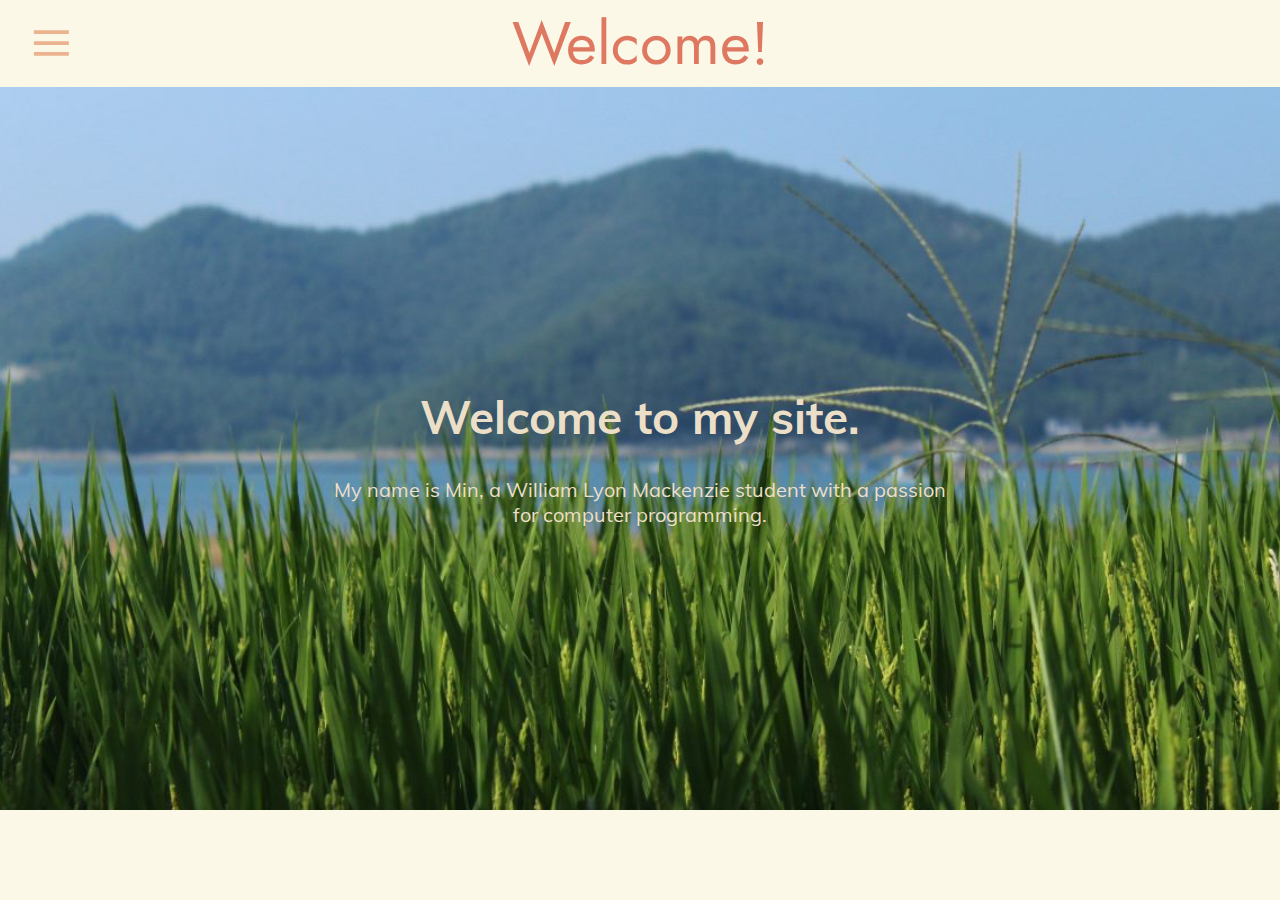
<file: index.html>
<!DOCTYPE html>
<html lang="en">
    <head>
        <meta charset="utf-8"/>     
        <meta name="viewport" content="width=device-width, initial-scale=1.0"/>
        <title>Min Kang's Online Portfolio</title>
        <link rel="icon" href="images/favicon.ico"/>
        <link rel="stylesheet" type="text/css" href="styles/font.css"/>
        <link rel="stylesheet" type="text/css" href="styles/index.css"/>
        <link rel="stylesheet" type="text/css" href="styles/navbar.css"/>
        <script src="scripts/jquery.js"></script>
        <script src="scripts/loadNav.js"></script>
    </head>
    <body>
        <div class="flex-display">
            <header>Welcome!</header>
            <main>
                <div>
                    <h1 class="text">Welcome to my site.</h1>
                    <h2 class="text">My name is Min, a William Lyon Mackenzie student with a passion for computer programming.</h2>
                </div>
            </main>
            <div class="bottom"></div>
        </div> 
        <div id="include-nav"></div>
    </body>
</html>
</file>
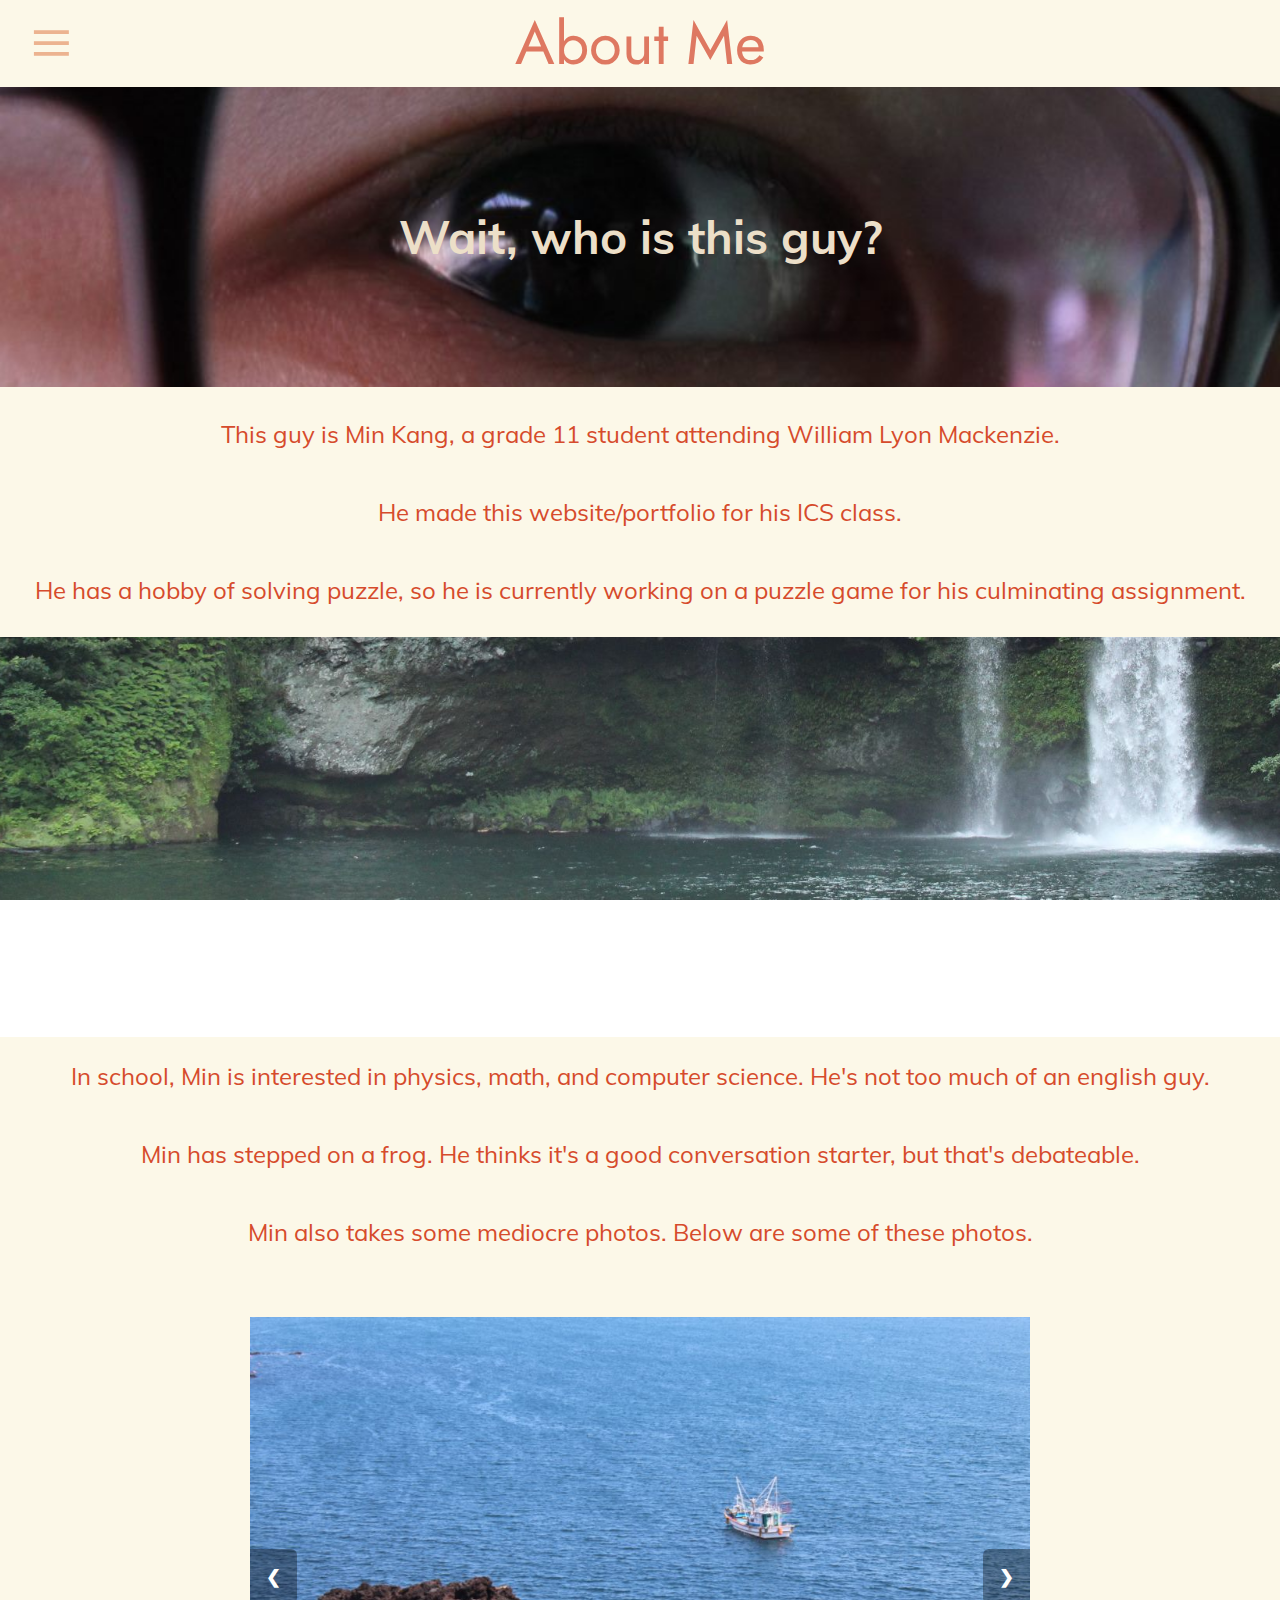
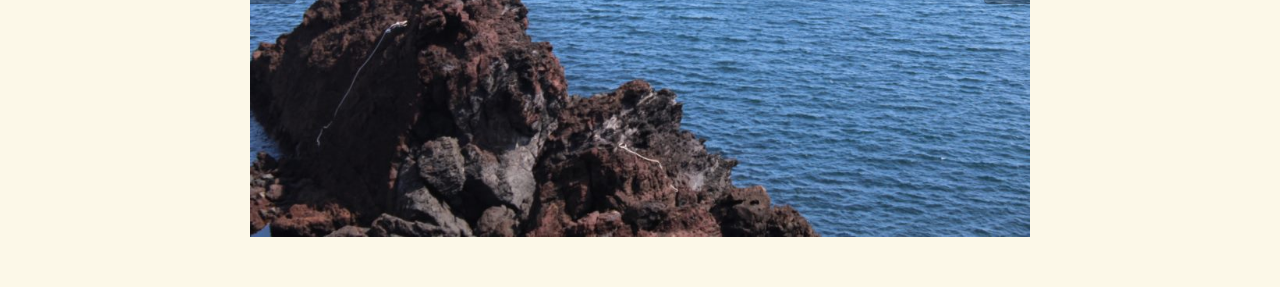
<file: about.html>
<!DOCTYPE html>
<html lang="en">
    <head>
        <meta charset="utf-8"/>
        <meta name="viewport" content="width=device-width, initial-scale=1.0"/>
        <title>Min Kang's Online Portfolio</title>
        <link rel="icon" href="images/favicon.ico"/>
        <link rel="stylesheet" type="text/css" href="styles/font.css"/>
        <link rel="stylesheet" type="text/css" href="styles/about.css"/>
        <link rel="stylesheet" type="text/css" href="styles/navbar.css"/>
        <link rel="stylesheet" type="text/css" href="styles/carousel.css"/>
        <link rel="stylesheet" type="text/css" href="styles/header.css"/>
        <script src="scripts/jquery.js"></script>
        <script src="scripts/loadNav.js"></script>
        <script src="scripts/imgcarousel.js"></script>
    </head>
    <body>
        <div class="main-display">
            <header>About Me</header>
            <main>
                <h1 class="text">Wait, who is this guy?</h1>
            </main>
            <div class="body">
                <h3 class="text">This guy is Min Kang, a grade 11 student attending William Lyon Mackenzie.</h2>
                <h3 class="text">He made this website/portfolio for his ICS class.</h2>
                <h3 class="text">He has a hobby of solving puzzle, so he is currently working on a puzzle game for his culminating assignment.</h2>
            </div>
            <div class="bottom-img"></div>
            <div class="bottom">
                <h3 class="text">In school, Min is interested in physics, math, and computer science. He's not too much of an english guy.</h2>
                <h3 class="text">Min has stepped on a frog. He thinks it's a good conversation starter, but that's debateable.</h2>
                <h3 class="text">Min also takes some mediocre photos. Below are some of these photos.</h2>
                <div class="carousel">
                    <div class="img carousel1">
                        <img src="images/about/carousel1.jpg" onclick="openModal(1);" alt="boat on a blue sea" style="width:100%">
                    </div>
                    <div class="img carousel1">
                        <img src="images/about/carousel2.jpg" onclick="openModal(2);" alt="two people apart on a beach" style="width:100%">
                    </div>
                    <div class="img carousel1">
                        <img src="images/about/carousel3.jpg" onclick="openModal(3);" alt="a shack near the ocean" style="width:100%">
                    </div>
                    <div class="img carousel1">
                        <img src="images/about/carousel4.jpg" onclick="openModal(4);" alt="a great view of Jeju island" style="width:100%">
                    </div>
                    <div class="img carousel1">
                        <img src="images/about/carousel5.jpg" onclick="openModal(5);" alt="people walking on a dark deck" style="width:100%">
                    </div>
                    <div class="img carousel1">
                        <img src="images/about/carousel6.jpg" onclick="openModal(6);" alt="floating colorful umbrellas" style="width:100%">
                    </div>
                    <div class="img carousel1">
                        <img src="images/about/carousel7.jpg" onclick="openModal(7);" alt="Two boats reshed on the shore" style="width:100%">
                    </div>
                    <a class="prev" onclick="moveSlides(-1, 1)">&#10094;</a>
                    <a class="next" onclick="moveSlides(1, 1)">&#10095;</a>
                </div>
                <div id="modal" class="modal">
                    <img srcset="images/about/hcarousel1.jpg 3456w, images/about/hcarousel1_700.jpg 1445w" sizes="(min-width: 820px) 3456px, 1445px" src="images/about/hcarousel1.jpg" alt="Most of these pictures I took from a Korean island called Jeju. The waters are unrealistically blue I had to capture something with the water." class="modal-img" id="img1">
                    <img srcset="images/about/hcarousel2.jpg 3456w, images/about/hcarousel2_700.jpg 1445w" sizes="(min-width: 820px) 3456px, 1445px" src="images/about/hcarousel2.jpg" alt="So this picture doesn't really work on a smaller screen. There's two people (that I don't know) standing on different sides of the frame. What I want to know is why they were so far away when taking a photo..." class="modal-img" id="img2">
                    <img srcset="images/about/hcarousel3.jpg 3456w, images/about/hcarousel3_700.jpg 1445w" sizes="(min-width: 820px) 3456px, 1445px" src="images/about/hcarousel3.jpg" alt="Cool little place I found during Jeju touring. The grass was unintended and it probably ruined the picture a slight bit." class="modal-img" id="img3">
                    <img srcset="images/about/hcarousel4.jpg 3456w, images/about/hcarousel4_700.jpg 1445w" sizes="(min-width: 820px) 3456px, 1445px" src="images/about/hcarousel4.jpg" alt="If you guessed already, this is also from Jeju. We were climbing a huge mountain when I decided 'Hey, I like the view!' So I stopped and took a quick photo while resting. I think the photo came out really good. Flat but looks intentional." class="modal-img" id="img4">
                    <img srcset="images/about/hcarousel5.jpg 3456w, images/about/hcarousel5_700.jpg 1445w" sizes="(min-width: 820px) 3456px, 1445px" src="images/about/hcarousel5.jpg" alt="Now this photo is from my home town in Korea. I lived in this rural place for less than two years, but our family has been visiting it ever since. Although I haven't lived long there, I could tell you every single location in a 10km radius around the house." class="modal-img" id="img5">
                    <img srcset="images/about/hcarousel6.jpg 3456w, images/about/hcarousel6_700.jpg 1445w" sizes="(min-width: 820px) 3456px, 1445px" src="images/about/hcarousel6.jpg" alt="My home town has a acting festival once every summer or so. They set up lights and decorate the main attraction with wonderful colors. This time, they set up floating umbrellas that I found were cool. Came out pretty cool in my oppinion." class="modal-img" id="img6">
                    <img srcset="images/about/hcarousel7.jpg 3456w, images/about/hcarousel7_700.jpg 1445w" sizes="(min-width: 820px) 3456px, 1445px" src="images/about/hcarousel7.jpg" alt="Last photo in this collection. This was about a month before we'd be leaving Korea. I has a fun time going about and sightseeing things I've missed and things I've never seen. This photo was like a goodbye to Korea for me, all my memories contained in jpg format." class="modal-img" id="img7">
                    <div id="caption"></div>
                    <a class="close" onclick="closeModal();">&times;</a>
                </div>
            </div>
        </div> 
        <div id="include-nav"></div>
        <script>setIndex(1); showSlides(1, 1);</script>
    </body>
</html>
</file>
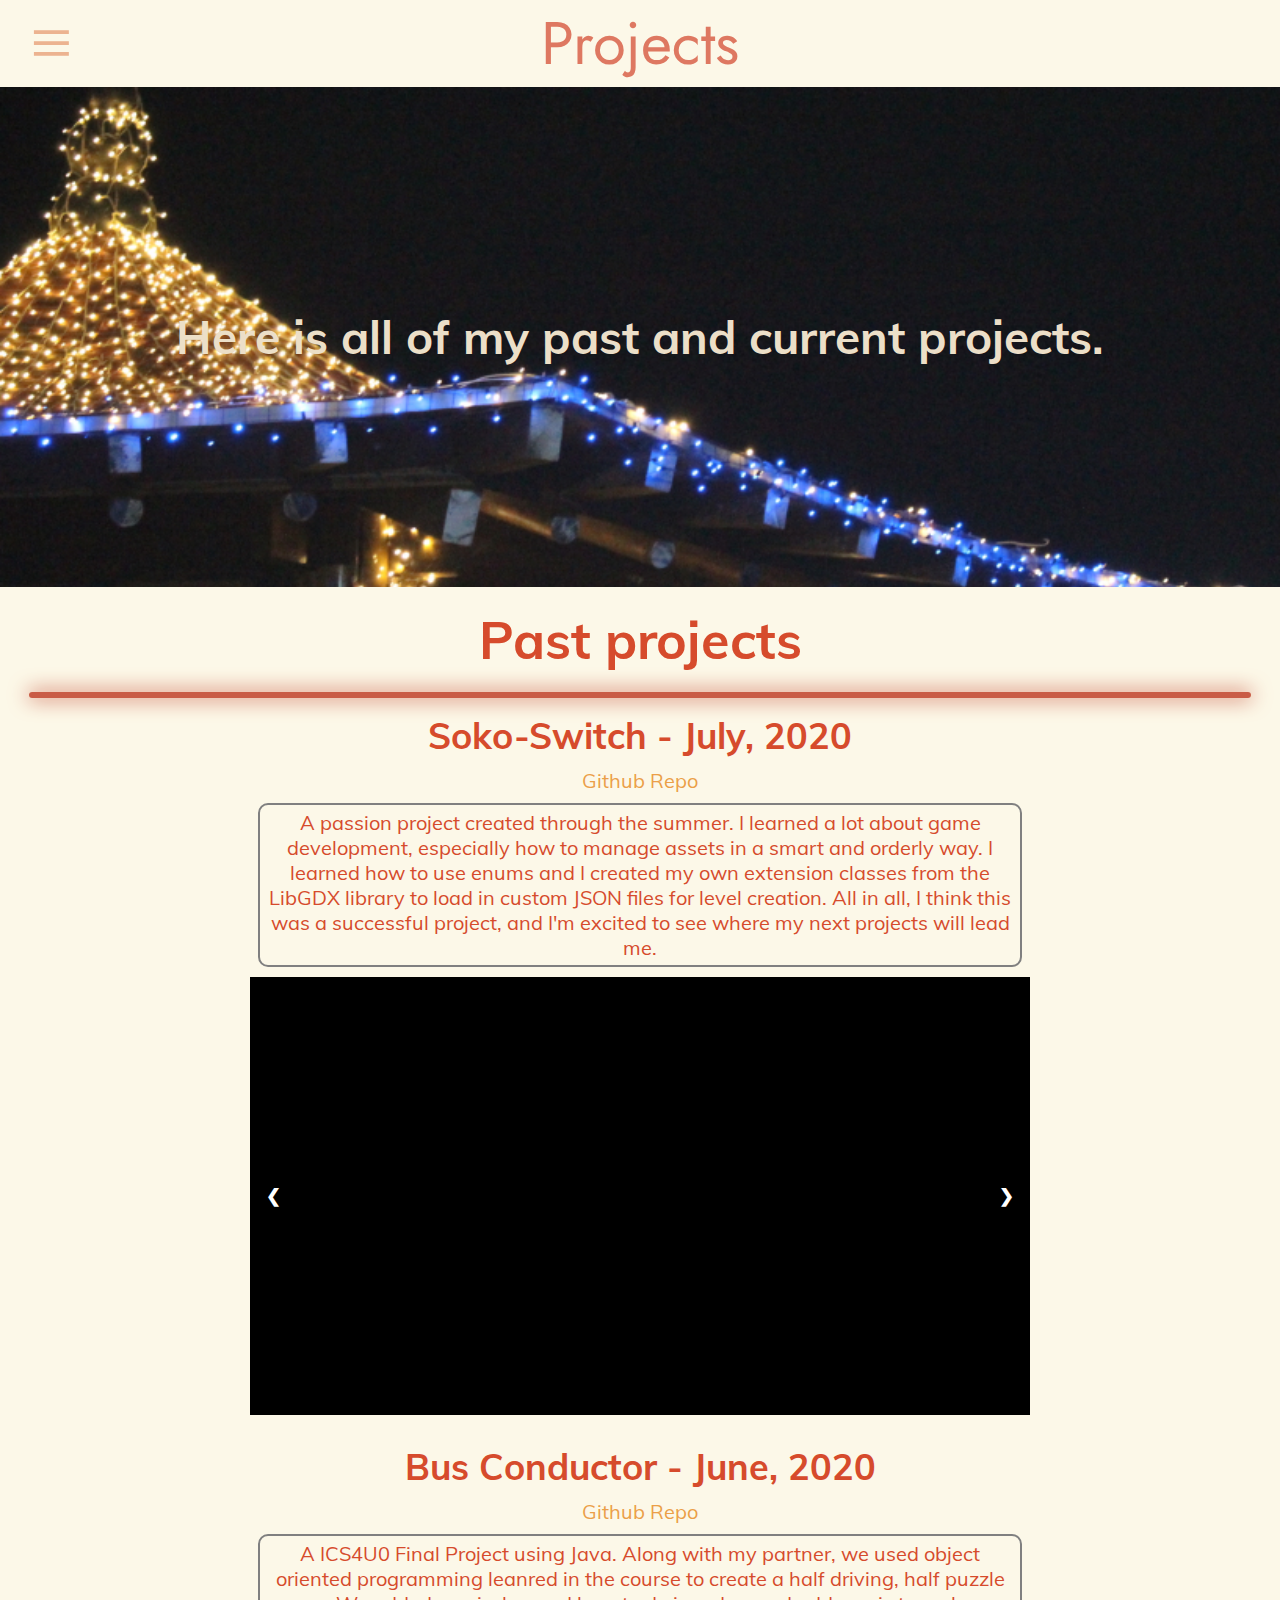
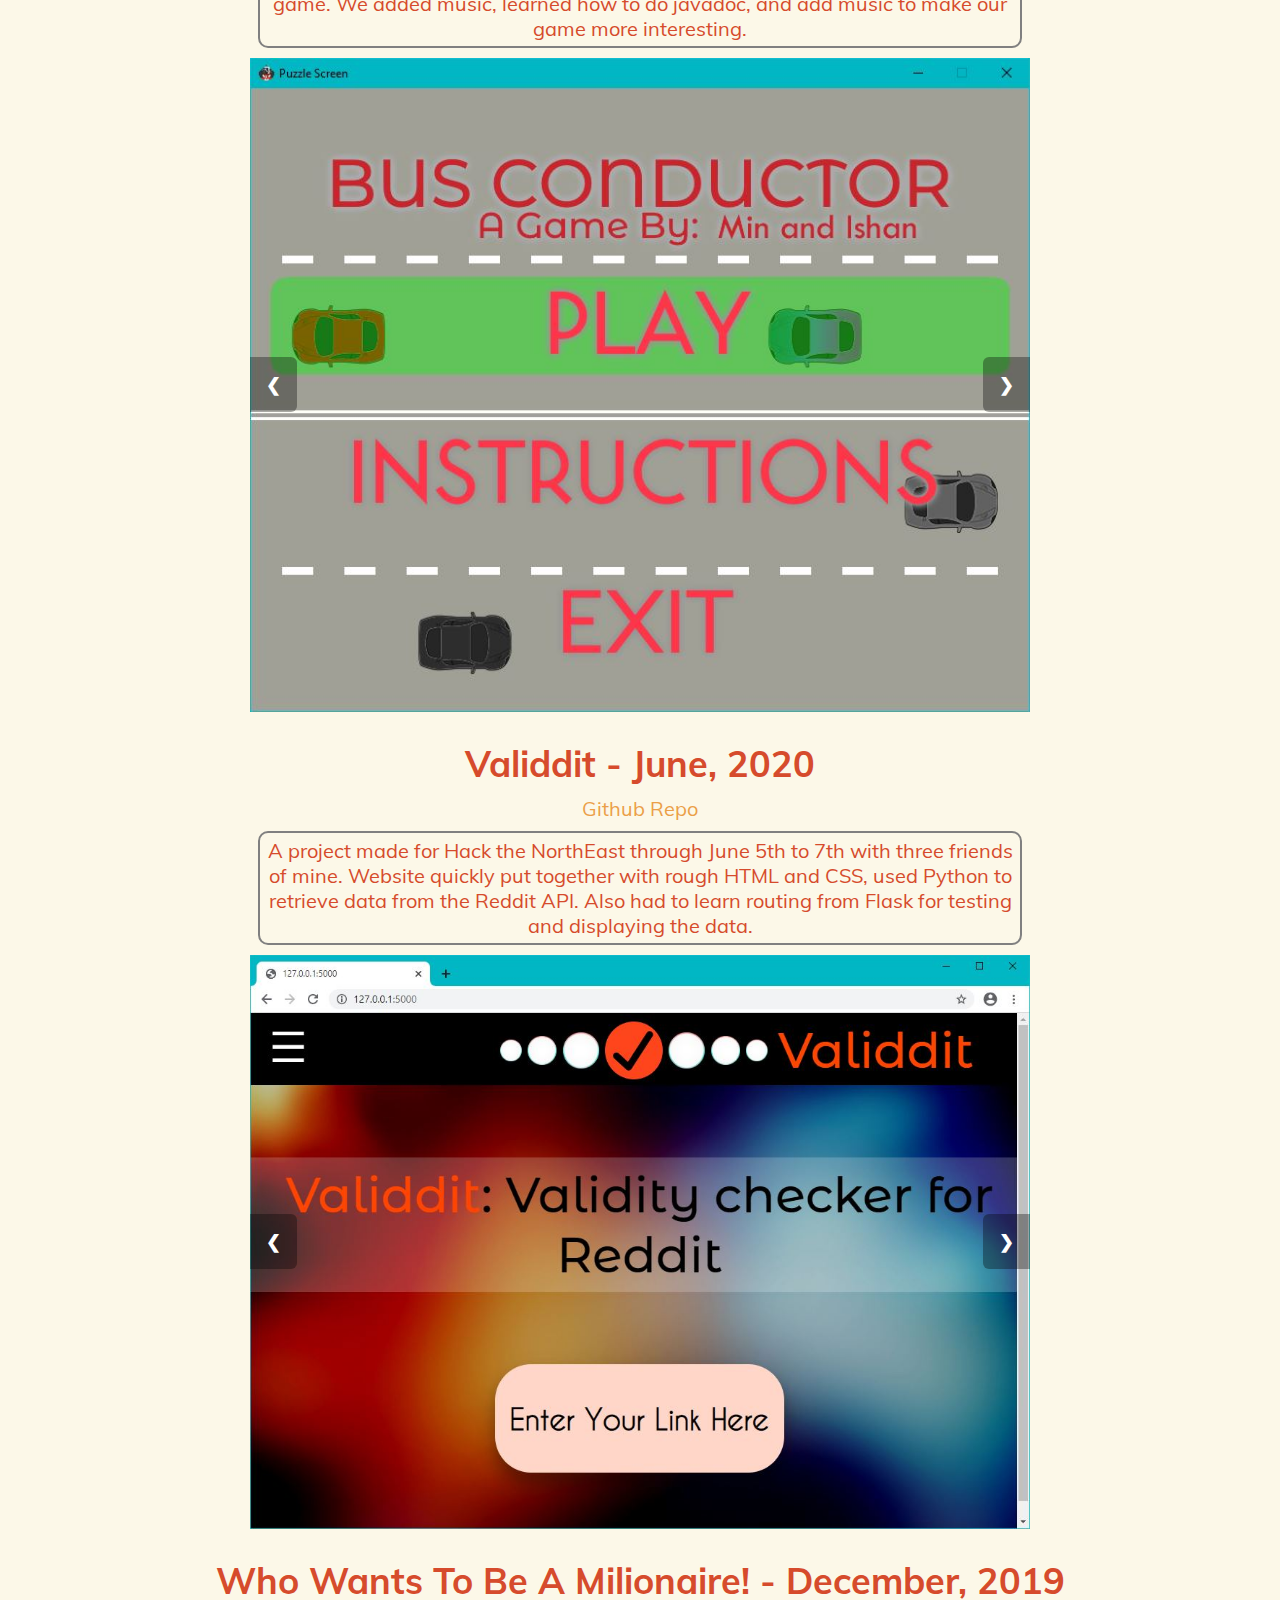
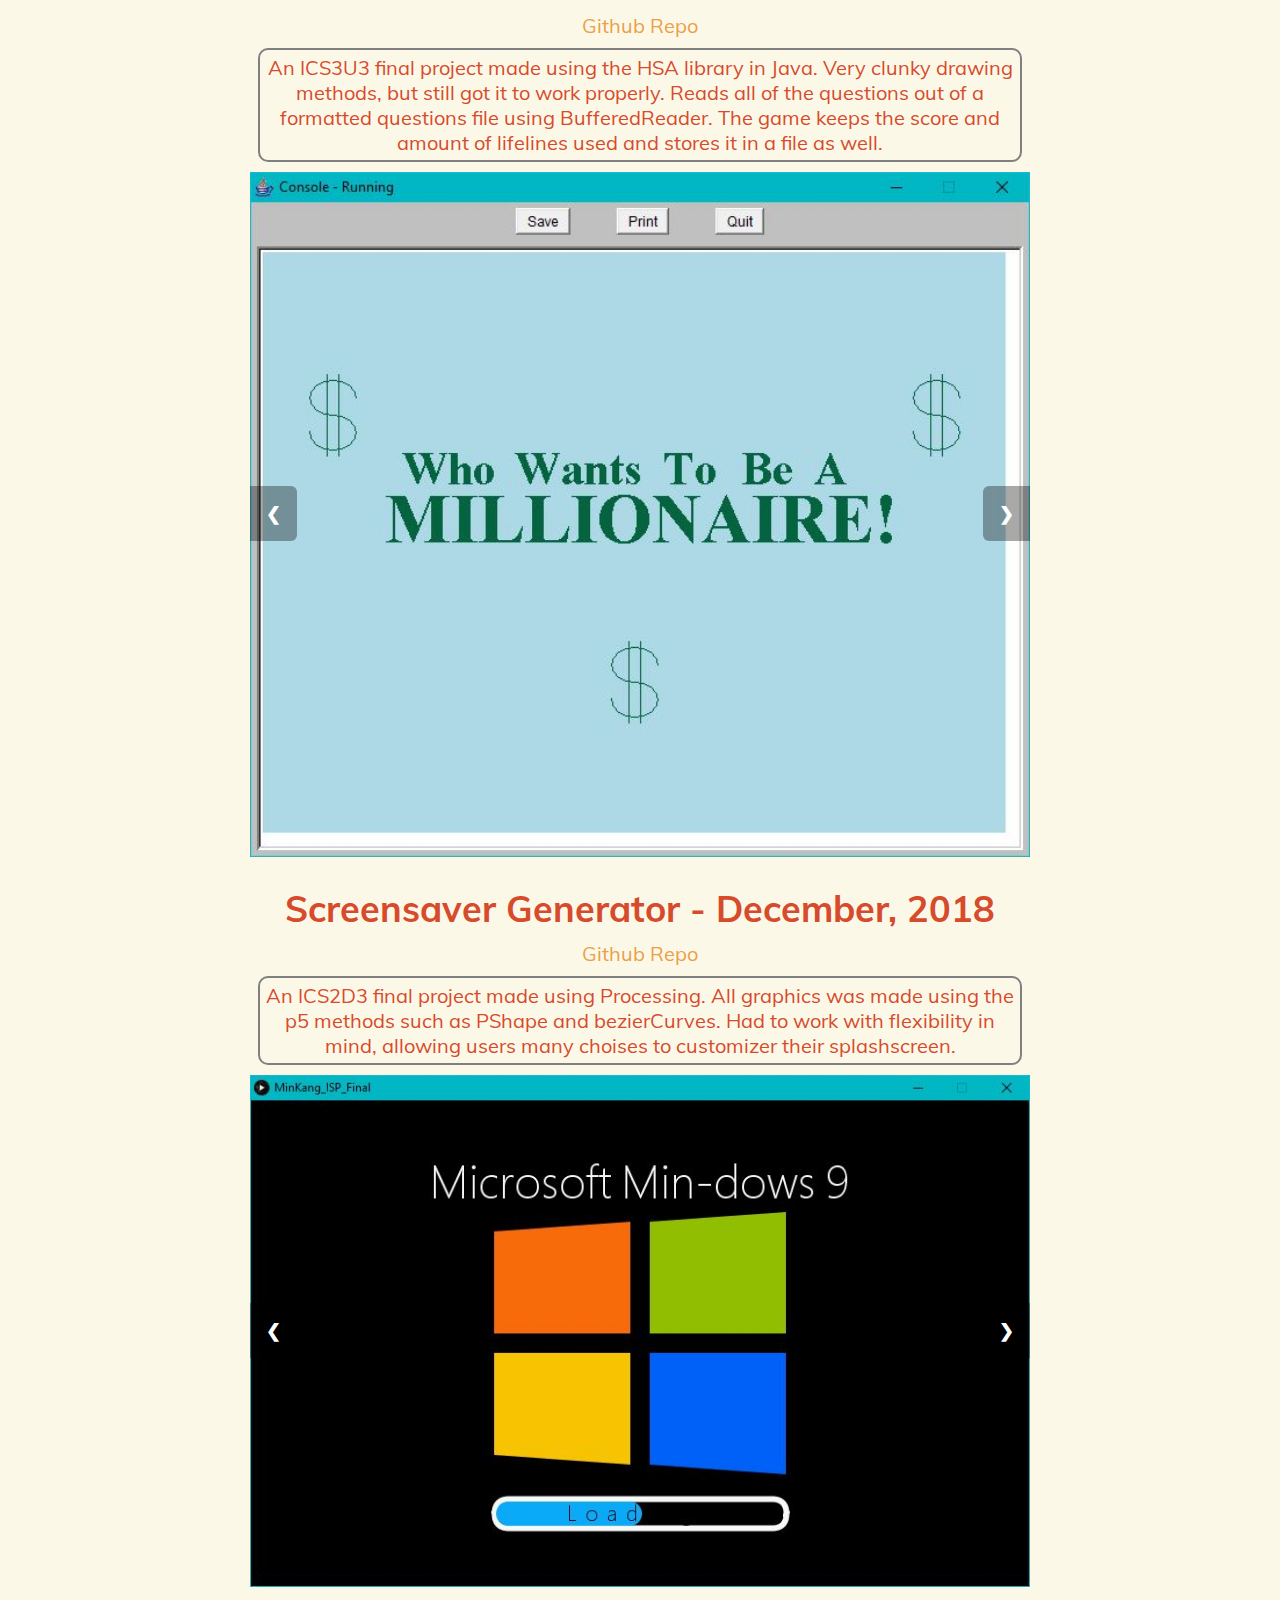
<file: projects.html>
<!DOCTYPE html>
<html lang="en">
    <head>
        <meta charset="utf-8"/>
        <meta name="viewport" content="width=device-width, initial-scale=1.0"/>
        <title>Min Kang's Online Portfolio</title>
        <link rel="icon" href="images/favicon.ico"/>
        <link rel="stylesheet" type="text/css" href="styles/font.css"/>
        <link rel="stylesheet" type="text/css" href="styles/projects.css"/>
        <link rel="stylesheet" type="text/css" href="styles/navbar.css"/>
        <link rel="stylesheet" type="text/css" href="styles/carousel.css"/>
        <link rel="stylesheet" type="text/css" href="styles/header.css"/>
        <script src="scripts/jquery.js"></script>
        <script src="scripts/loadNav.js"></script>
        <script src="scripts/imgcarousel.js"></script>
    </head>
    <body>
        <div class="main-display">
            <header>Projects</header>
            <main>
                <h1 class="text">Here is all of my past and current projects.</h1>
            </main>
            <div class="body">
                <h1 class="text">Past projects</h1>
                <span class="linebreak"></span>
                <div class=title>
                    <h2 class="text">Soko-Switch - July, 2020</h2>
                    <a href="https://github.com/MuteMini/Sokoswitch">Github Repo</a>
                </div>
                <p class="text">A passion project created through the summer. I learned a lot about game development, especially how to manage assets in a smart and orderly way. I learned how to use enums and I created my own extension classes from the LibGDX library to load in custom JSON files for level creation. All in all, I think this was a successful project, and I'm excited to see where my next projects will lead me.</p>
                <div class="carousel">
                    <div class="img carousel5">
                        <img src="images/project/5-1.gif" style="width:100%">
                    </div>
                    <div class="img carousel5">
                        <img src="images/project/5-2.gif" style="width:100%">
                    </div>
                    <div class="img carousel5">
                        <img src="images/project/5-3.gif" style="width:100%">
                    </div>
                    <div class="img carousel5">
                        <img src="images/project/5-4.gif" style="width:100%">
                    </div>
                    <div class="img carousel5">
                        <img src="images/project/5-5.gif" style="width:100%">
                    </div>
                    <div class="img carousel5">
                        <img src="images/project/5-6.gif" style="width:100%">
                    </div>
                    <a class="prev" onclick="moveSlides(-1, 5)">&#10094;</a>
                    <a class="next" onclick="moveSlides(1, 5)">&#10095;</a>
                </div>
                <div class=title>
                    <h2 class="text">Bus Conductor - June, 2020</h2>
                    <a href="https://github.com/MuteMini/ICS4U0-ISP">Github Repo</a>
                </div>
                <p class="text">A ICS4U0 Final Project using Java. Along with my partner, we used object oriented programming leanred in the course to create a half driving, half puzzle game. We added music, learned how to do javadoc, and add music to make our game more interesting.</p>
                <div class="carousel">
                    <div class="img carousel4">
                        <img src="images/project/4-1.jpg" style="width:100%">
                    </div>
                    <div class="img carousel4">
                        <img src="images/project/4-2.jpg" style="width:100%">
                    </div>
                    <div class="img carousel4">
                        <img src="images/project/4-3.jpg" style="width:100%">
                    </div>
                    <div class="img carousel4">
                        <img src="images/project/4-4.jpg" style="width:100%">
                    </div>
                    <div class="img carousel4">
                        <img src="images/project/4-5.jpg" style="width:100%">
                    </div>
                    <div class="img carousel4">
                        <img src="images/project/4-6.jpg" style="width:100%">
                    </div>
                    <div class="img carousel4">
                        <img src="images/project/4-7.jpg" style="width:100%">
                    </div>
                    <div class="img carousel4">
                        <img src="images/project/4-8.jpg" style="width:100%">
                    </div>
                    <div class="img carousel4">
                        <img src="images/project/4-9.jpg" style="width:100%">
                    </div>
                    <div class="img carousel4">
                        <img src="images/project/4-10.jpg" style="width:100%">
                    </div>
                    <div class="img carousel4">
                        <img src="images/project/4-11.jpg" style="width:100%">
                    </div>
                    <div class="img carousel4">
                        <img src="images/project/4-12.jpg" style="width:100%">
                    </div>
                    <a class="prev" onclick="moveSlides(-1, 4)">&#10094;</a>
                    <a class="next" onclick="moveSlides(1, 4)">&#10095;</a>
                </div>
                <div class=title>
                    <h2 class="text">Validdit - June, 2020</h2>
                    <a href="https://github.com/validdit/Validdit">Github Repo</a>
                </div>
                <p class="text">A project made for Hack the NorthEast through June 5th to 7th with three friends of mine. Website quickly put together with rough HTML and CSS, used Python to retrieve data from the Reddit API. Also had to learn routing from Flask for testing and displaying the data.</p>
                <div class="carousel">
                    <div class="img carousel3">
                        <img src="images/project/3-1.jpg" style="width:100%">
                    </div>
                    <div class="img carousel3">
                        <img src="images/project/3-2.jpg" style="width:100%">
                    </div>
                    <div class="img carousel3">
                        <img src="images/project/3-3.jpg" style="width:100%">
                    </div>
                    <div class="img carousel3">
                        <img src="images/project/3-4.jpg" style="width:100%">
                    </div>
                    <div class="img carousel3">
                        <img src="images/project/3-5.jpg" style="width:100%">
                    </div>
                    <a class="prev" onclick="moveSlides(-1, 3)">&#10094;</a>
                    <a class="next" onclick="moveSlides(1, 3)">&#10095;</a>
                </div>
                <div class=title>
                    <h2 class="text">Who Wants To Be A Milionaire! - December, 2019</h2>
                    <a href="https://github.com/MuteMini/ICS3U3-ISP">Github Repo</a>
                </div>
                <p class="text">An ICS3U3 final project made using the HSA library in Java. Very clunky drawing methods, but still got it to work properly. Reads all of the questions out of a formatted questions file using BufferedReader. The game keeps the score and amount of lifelines used and stores it in a file as well.</p>
                <div class="carousel">
                    <div class="img carousel2">
                        <img src="images/project/2-1.jpg" style="width:100%">
                    </div>
                    <div class="img carousel2">
                        <img src="images/project/2-2.jpg" style="width:100%">
                    </div>
                    <div class="img carousel2">
                        <img src="images/project/2-3.jpg" style="width:100%">
                    </div>
                    <div class="img carousel2">
                        <img src="images/project/2-4.JPG" style="width:100%">
                    </div>
                    <a class="prev" onclick="moveSlides(-1, 2)">&#10094;</a>
                    <a class="next" onclick="moveSlides(1, 2)">&#10095;</a>
                </div>
                <div class=title>
                    <h2 class="text">Screensaver Generator - December, 2018</h2>
                    <a href="https://github.com/MuteMini/ICS2D3-ISP">Github Repo</a>
                </div>
                <p class="text">An ICS2D3 final project made using Processing. All graphics was made using the p5 methods such as PShape and bezierCurves. Had to work with flexibility in mind, allowing users many choises to customizer their splashscreen.</p>
                <div class="carousel">
                    <div class="img carousel1">
                        <img src="images/project/1-1.jpg" style="width:100%">
                    </div>
                    <div class="img carousel1">
                        <img src="images/project/1-2.jpg" style="width:100%">
                    </div>
                    <div class="img carousel1">
                        <img src="images/project/1-3.jpg" style="width:100%">
                    </div>
                    <div class="img carousel1">
                        <img src="images/project/1-4.jpg" style="width:100%">
                    </div>
                    <a class="prev" onclick="moveSlides(-1, 1)">&#10094;</a>
                    <a class="next" onclick="moveSlides(1, 1)">&#10095;</a>
                </div>
            </div>
        </div>
        <div id="include-nav"></div>
        <script>setIndex(5); showSlides(1, 1); showSlides(1, 2); showSlides(1, 3); showSlides(1, 4); showSlides(1, 5);</script>
    </body>
</html>
</file>
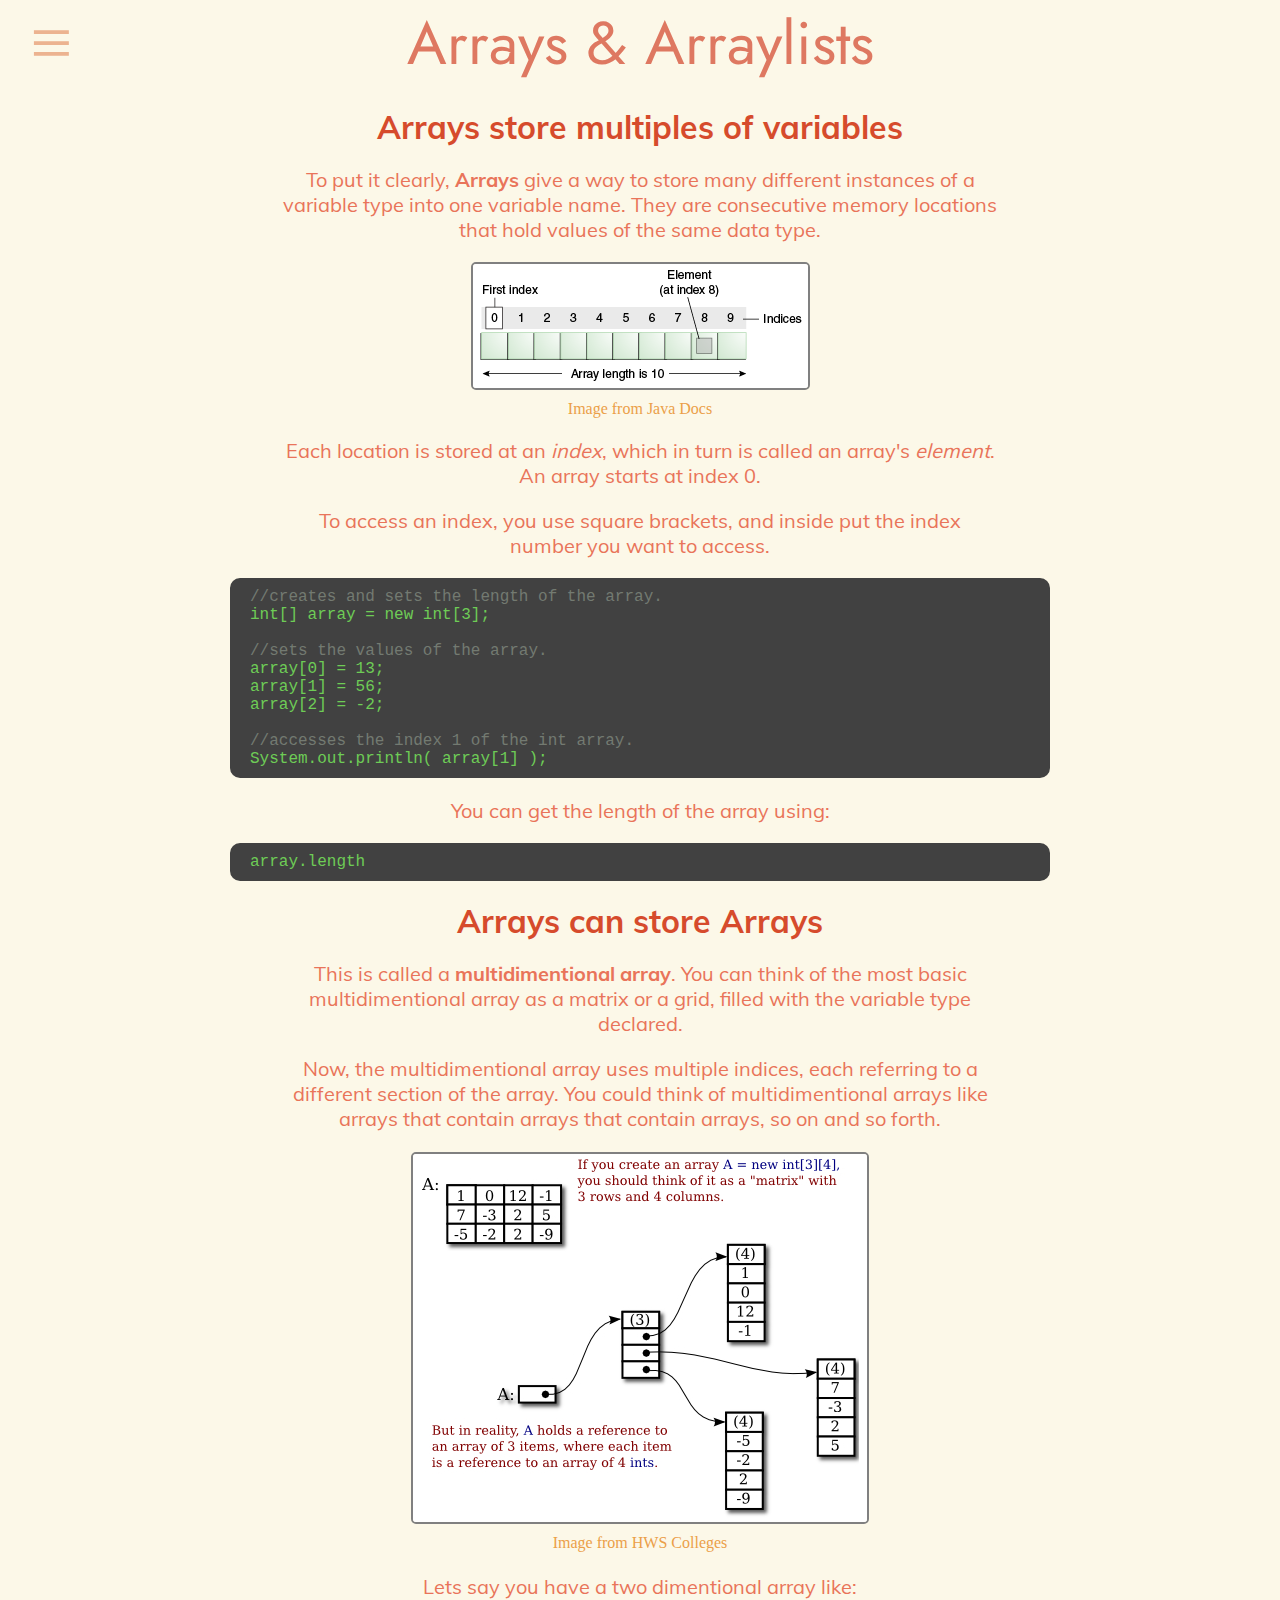
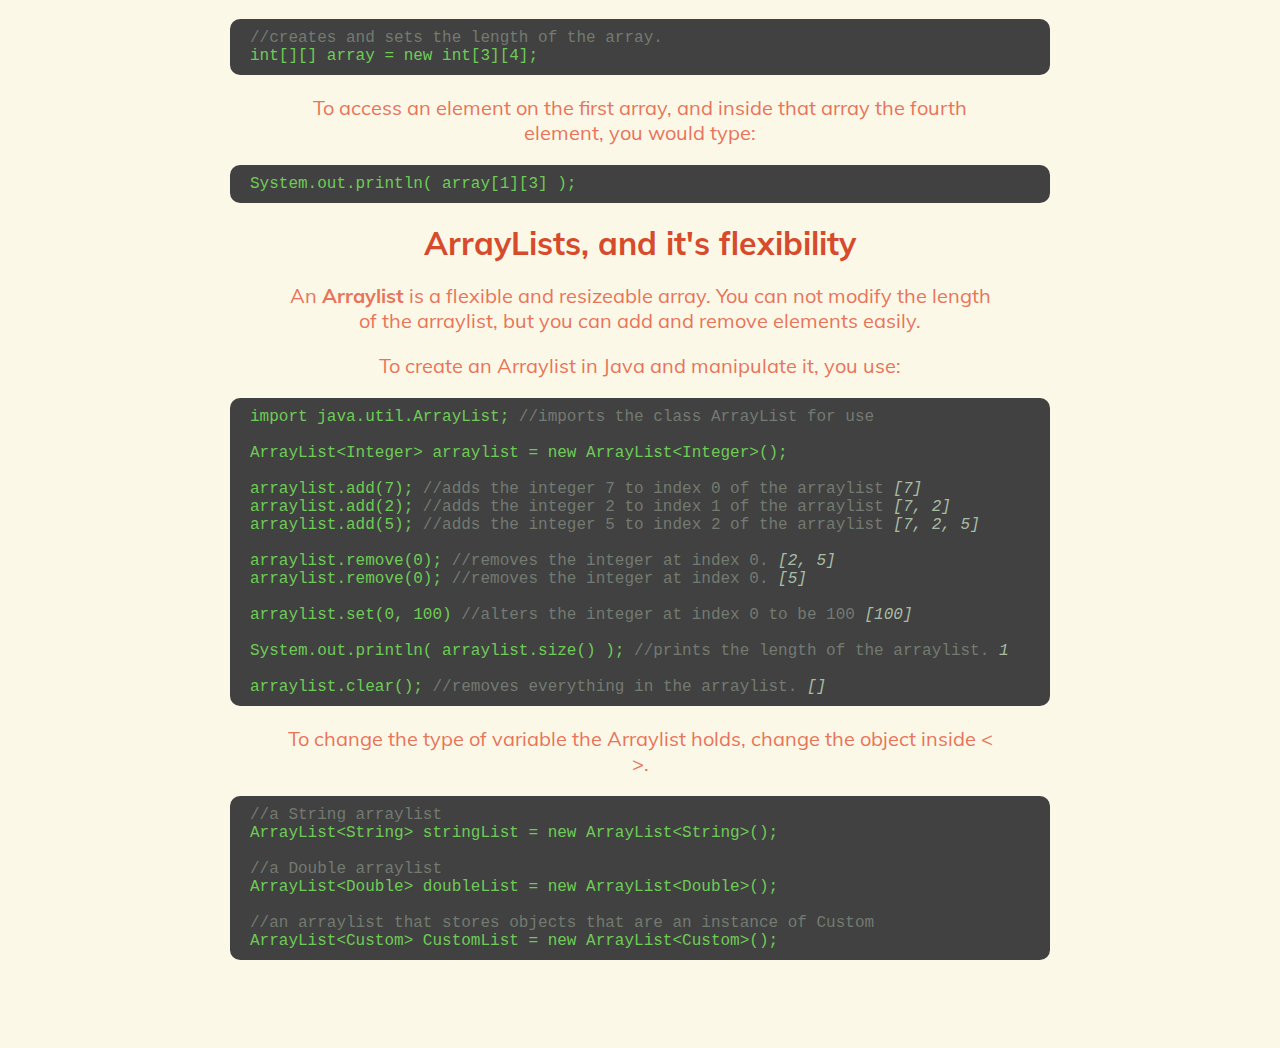
<file: tutorialArrays.html>
<!DOCTYPE html>
<html lang="en">
    <head>
        <meta charset="utf-8"/>
        <meta name="viewport" content="width=device-width, initial-scale=1.0"/>
        <title>Min Kang's Online Portfolio</title>
        <link rel="icon" href="images/favicon.ico"/>
        <link rel="stylesheet" type="text/css" href="styles/font.css"/>
        <link rel="stylesheet" type="text/css" href="styles/tutorial.css"/>
        <link rel="stylesheet" type="text/css" href="styles/navbar.css"/>
        <link rel="stylesheet" type="text/css" href="styles/header.css"/>
        <style>
            nav a#tutorialMain, nav a#tutorialArrays{
                color:#ECB390;
            }
            nav a#tutorialMain:hover, nav a#tutorialArrays:hover{
                color:#F6D2A5
            }
        </style>
        <script src="scripts/jquery.js"></script>
        <script src="scripts/loadNav.js"></script>
    </head>
    <body>
        <div class="main-display">
            <header>Arrays &amp; Arraylists</header>
        </div>
        <h3 class="text">Arrays store multiples of variables</h3>
        <h4 class="text">To put it clearly, <strong>Arrays</strong> give a way to store many different instances of a variable type into one variable name. They are consecutive memory locations that hold values of the same data type.</h4>
        <div class="image">
            <img src="images/tut/array1.jpg">
            <a href="https://docs.oracle.com/javase/tutorial/java/nutsandbolts/arrays.html">Image from Java Docs</a>
        </div>
        <h4 class="text">Each location is stored at an <em>index</em>, which in turn is called an array's <em>element</em>. An array starts at index 0.</h4>
        <h4 class="text">To access an index, you use square brackets, and inside put the index number you want to access.</h4>
        <div class="code-block">
            <pre class="text"><b>//creates and sets the length of the array.</b>
int[] array = new int[3];

<b>//sets the values of the array.</b>
array[0] = 13;
array[1] = 56;
array[2] = -2;

<b>//accesses the index 1 of the int array.</b>
System.out.println( array[1] );
</pre> 
        </div>
        <h4 class="text">You can get the length of the array using:</h4>
        <div class="code-block">
            <pre class="text">array.length</pre>
        </div>
        <h3 class="text">Arrays can store Arrays</h3>
        <h4 class="text">This is called a <strong>multidimentional array</strong>. You can think of the most basic multidimentional array as a matrix or a grid, filled with the variable type declared.</h4>
        <h4 class="text">Now, the multidimentional array uses multiple indices, each referring to a different section of the array. You could think of multidimentional arrays like arrays that contain arrays that contain arrays, so on and so forth.<h4>
        <div class="image">
            <img src="images/tut/array2.jpg">
            <a href="http://math.hws.edu/javanotes/c7/s5.html">Image from HWS Colleges</a>
        </div>
        <h4 class="text">Lets say you have a two dimentional array like:</h4>
        <div class="code-block">
            <pre class="text"><b>//creates and sets the length of the array.</b>
int[][] array = new int[3][4];
</pre> 
        </div>
        <h4 class="text">To access an element on the first array, and inside that array the fourth element, you would type:</h4>
        <div class="code-block">
            <pre class="text">System.out.println( array[1][3] );</pre> 
        </div>
        <h3 class="text">ArrayLists, and it's flexibility</h3>
        <h4 class="text">An <strong>Arraylist</strong> is a flexible and resizeable array. You can not modify the length of the arraylist, but you can add and remove elements easily.</h4>
        <h4 class="text">To create an Arraylist in Java and manipulate it, you use:</h4>
        <div class="code-block">
            <pre class="text">import java.util.ArrayList; <b>//imports the class ArrayList for use</b>

ArrayList&lt;Integer&gt; arraylist = new ArrayList&lt;Integer&gt;();

arraylist.add(7); <b>//adds the integer 7 to index 0 of the arraylist</b> <i>[7]</i>
arraylist.add(2); <b>//adds the integer 2 to index 1 of the arraylist</b> <i>[7, 2]</i>
arraylist.add(5); <b>//adds the integer 5 to index 2 of the arraylist</b> <i>[7, 2, 5]</i>

arraylist.remove(0); <b>//removes the integer at index 0.</b> <i>[2, 5]</i>
arraylist.remove(0); <b>//removes the integer at index 0.</b> <i>[5]</i>

arraylist.set(0, 100) <b>//alters the integer at index 0 to be 100</b> <i>[100]</i>

System.out.println( arraylist.size() ); <b>//prints the length of the arraylist.</b> <i>1</i>

arraylist.clear(); <b>//removes everything in the arraylist.</b> <i>[]</i>
</pre> 
        </div>
        <h4 class="text">To change the type of variable the Arraylist holds, change the object inside &lt;   &gt;.</h4>
        <div class="code-block">
            <pre class="text"><b>//a String arraylist</b>
ArrayList&lt;String&gt; stringList = new ArrayList&lt;String&gt;();

<b>//a Double arraylist</b>
ArrayList&lt;Double&gt; doubleList = new ArrayList&lt;Double&gt;();

<b>//an arraylist that stores objects that are an instance of Custom</b>
ArrayList&lt;Custom&gt; CustomList = new ArrayList&lt;Custom&gt;(); 
</pre> 
        </div>
        <div class="spacer"></div>
        <div id="include-nav"></div>
    </body>
</html>
</file>
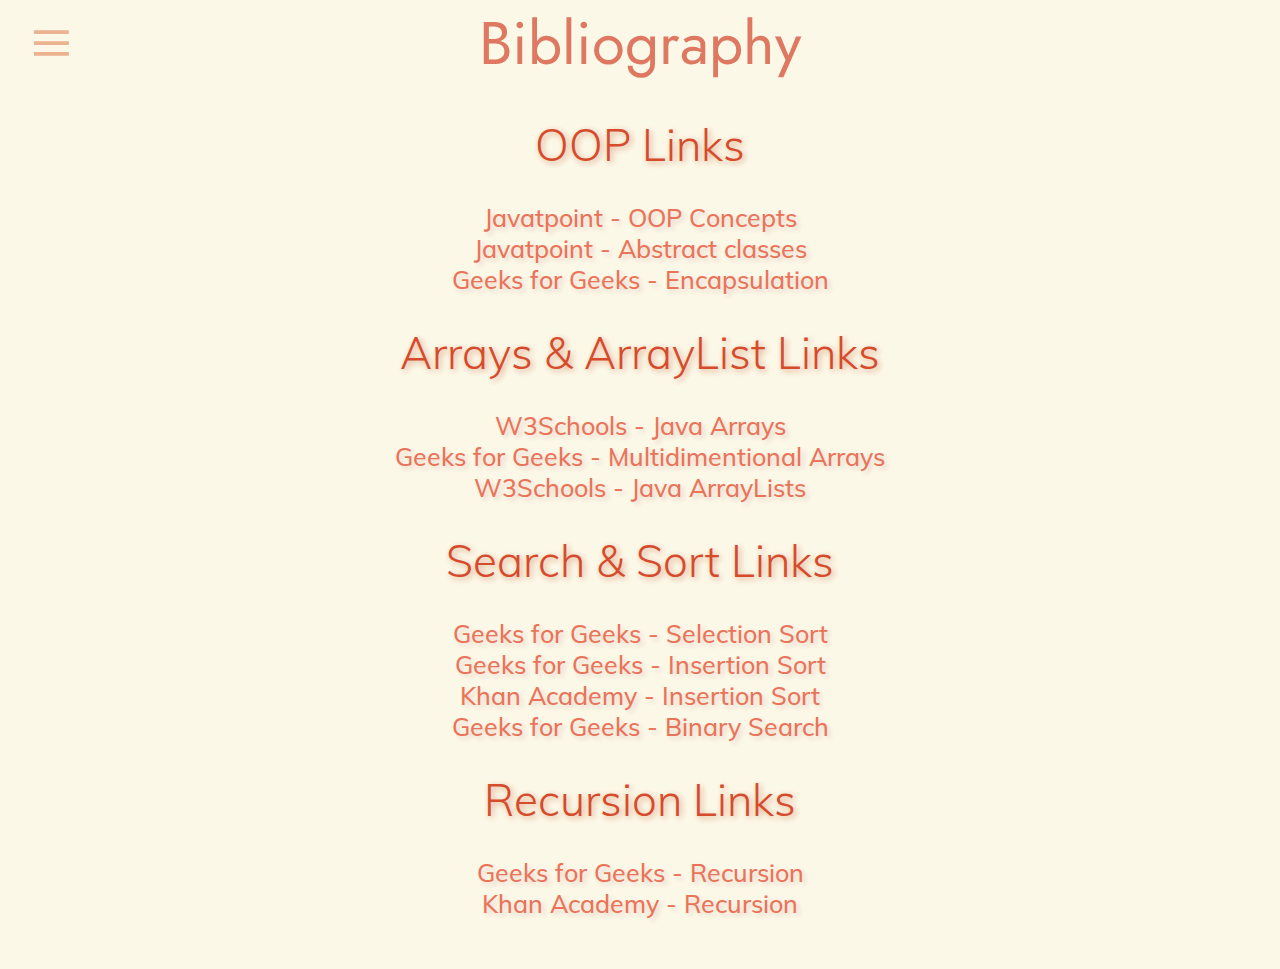
<file: tutorialBiblio.html>
<!DOCTYPE html>
<html lang="en">
    <head>
        <meta charset="utf-8"/>
        <meta name="viewport" content="width=device-width, initial-scale=1.0"/>
        <title>Min Kang's Online Portfolio</title>
        <link rel="icon" href="images/favicon.ico"/>
        <link rel="stylesheet" type="text/css" href="styles/font.css"/>
        <link rel="stylesheet" type="text/css" href="styles/tutorialBiblio.css"/>
        <link rel="stylesheet" type="text/css" href="styles/navbar.css"/>
        <link rel="stylesheet" type="text/css" href="styles/header.css"/>
        <script src="scripts/jquery.js"></script>
        <script src="scripts/loadNav.js"></script>
    </head>
    <body>
        <div class="main-display">
            <header>Bibliography</header>
        </div>
        <div class="links">
            <h3>OOP Links</h3>
            <a href="https://www.javatpoint.com/java-oops-concepts">Javatpoint - OOP Concepts</a>
            <a href="https://www.javatpoint.com/abstract-class-in-java">Javatpoint - Abstract classes</a>
            <a href="https://www.geeksforgeeks.org/encapsulation-in-java/">Geeks for Geeks - Encapsulation</a>
            <h3>Arrays &amp; ArrayList Links</h3>
            <a href="https://www.w3schools.com/java/java_arrays.asp">W3Schools - Java Arrays</a>
            <a href="https://www.geeksforgeeks.org/multidimensional-arrays-in-java/">Geeks for Geeks - Multidimentional Arrays</a>
            <a href="https://www.w3schools.com/java/java_arraylist.asp">W3Schools - Java ArrayLists</a>
            <h3>Search &amp; Sort Links</h3>
            <a href="https://www.geeksforgeeks.org/selection-sort/">Geeks for Geeks - Selection Sort</a>
            <a href="https://www.geeksforgeeks.org/insertion-sort/">Geeks for Geeks - Insertion Sort</a>
            <a href="https://www.khanacademy.org/computing/computer-science/algorithms/insertion-sort/a/insertion-sort">Khan Academy - Insertion Sort</a>
            <a href="https://www.geeksforgeeks.org/binary-search/">Geeks for Geeks - Binary Search</a>
            <h3>Recursion Links</h3>
            <a href="https://www.geeksforgeeks.org/recursion/">Geeks for Geeks - Recursion</a>
            <a href="https://www.khanacademy.org/computing/computer-science/algorithms/recursive-algorithms/a/recursion">Khan Academy - Recursion</a>
        </div>
        <div class="spacer"></div>
        <div id="include-nav"></div>
    </body>
</html>
</file>
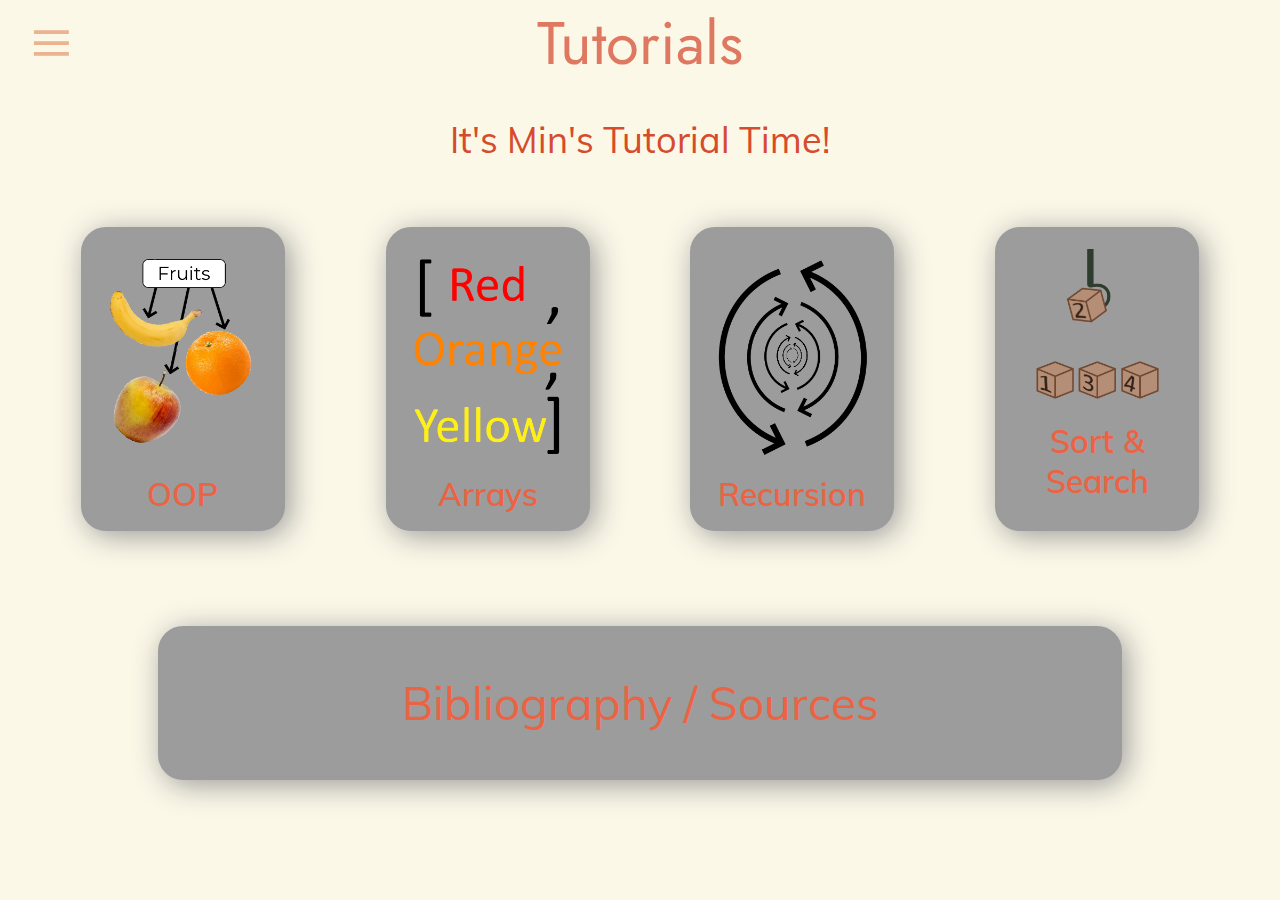
<file: tutorialMain.html>
<!DOCTYPE html>
<html lang="en">
    <head>
        <meta charset="utf-8"/>
        <meta name="viewport" content="width=device-width, initial-scale=1.0"/>
        <title>Min Kang's Online Portfolio</title>
        <link rel="icon" href="images/favicon.ico"/>
        <link rel="stylesheet" type="text/css" href="styles/font.css"/>
        <link rel="stylesheet" type="text/css" href="styles/tutorialMain.css"/>
        <link rel="stylesheet" type="text/css" href="styles/navbar.css"/>
        <link rel="stylesheet" type="text/css" href="styles/header.css"/>
        <script src="scripts/jquery.js"></script>
        <script src="scripts/loadNav.js"></script>
    </head>
    <body>
        <div class="main-display">
            <header>Tutorials</header>
            <main>
                <h2 class="text">It's Min's Tutorial Time!</h1>
            </main>
        </div>
        <div class="flex">
            <a class="tuts box" href="tutorialOOP.html">
                <img src="images/tut/oopthumb.png">
                <p class="box-text">OOP</p>
            </a>
            <a class="tuts box" href="tutorialArrays.html">
                <img src="images/tut/arraysthumb.png">
                <p class="box-text">Arrays</p>
            </a>
            <a class="tuts box" href="tutorialRecursion.html">
                <img src="images/tut/recursionthumb.png">
                <p class="box-text">Recursion</p>
            </a>
            <a class="tuts box" href="tutorialSAS.html">
                <img src="images/tut/sasthumb.png">
                <p class="box-text">Sort &amp; Search</p>
            </a>
        </div>
        <a class="biblio box" href="tutorialBiblio.html">
            <h1 class="box-text">Bibliography / Sources</h1>
        </a>
        <div id="include-nav"></div>
    </body>
</html>
</file>
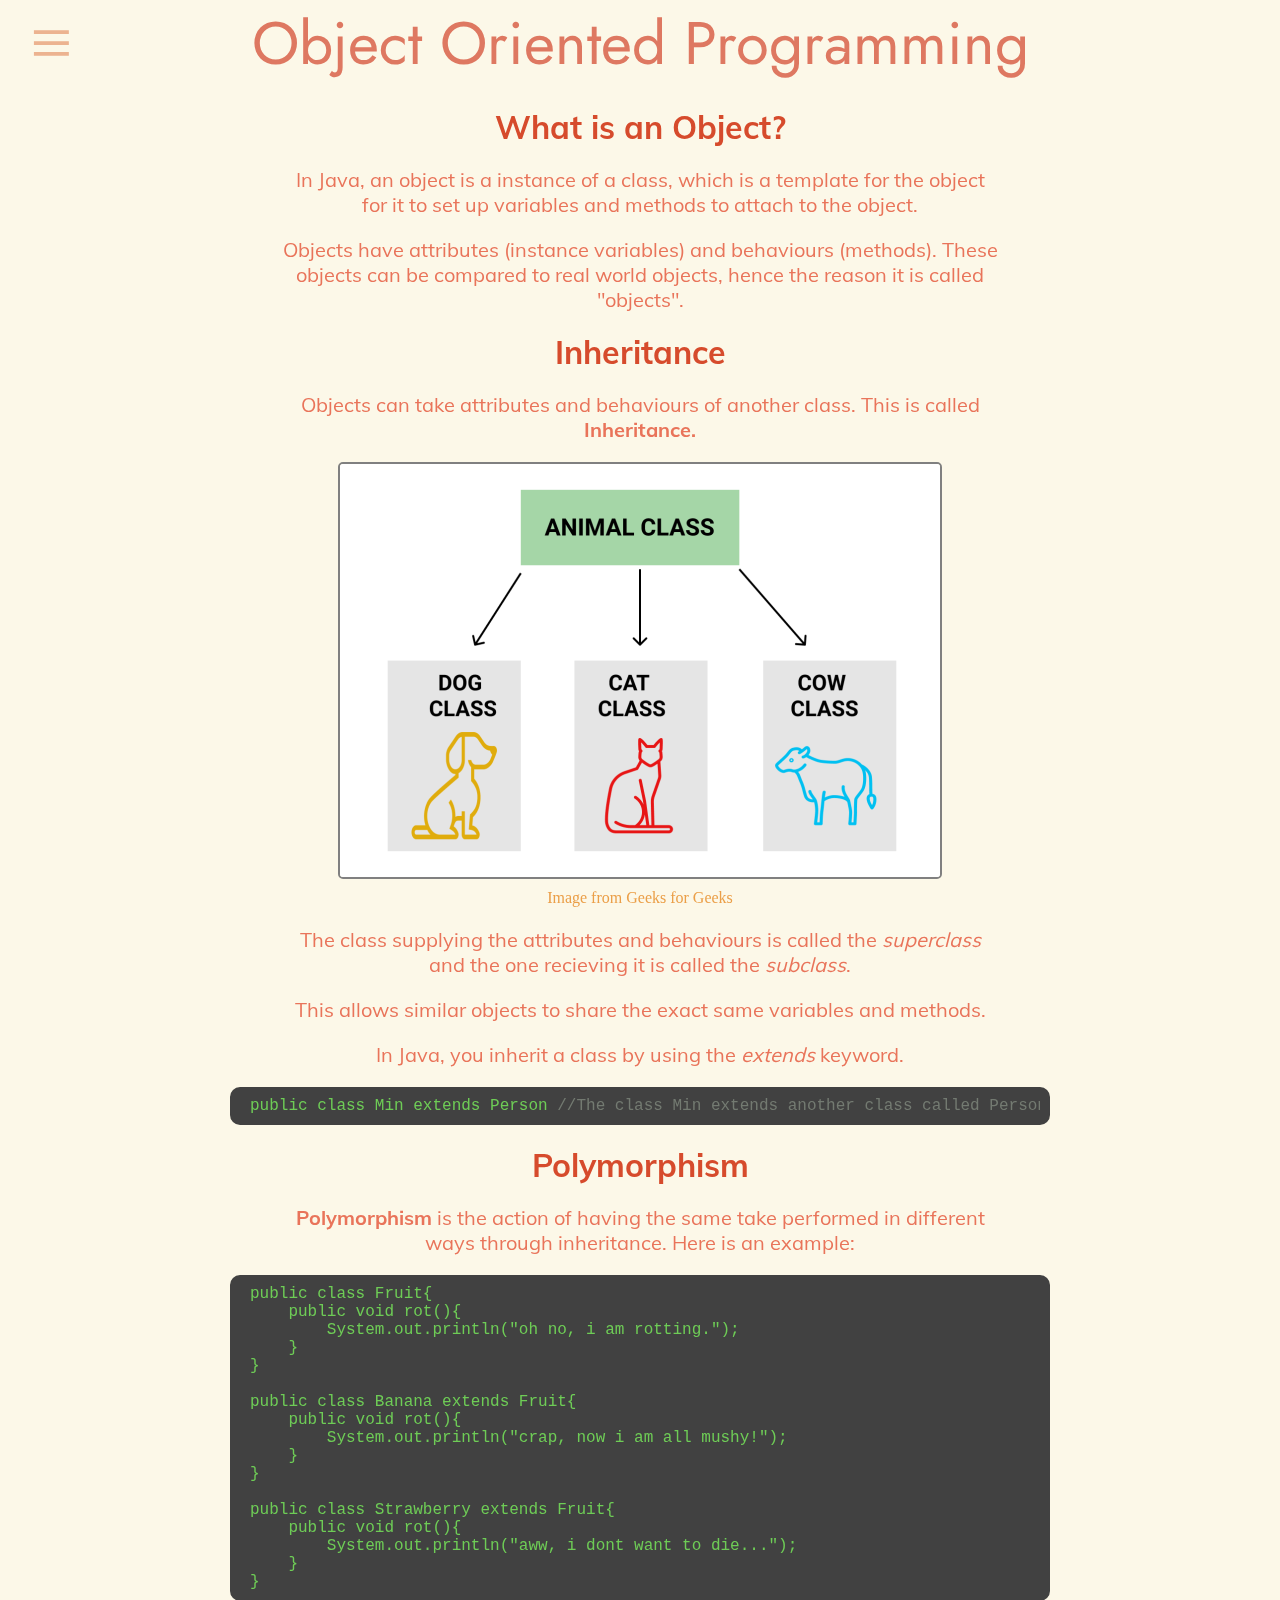
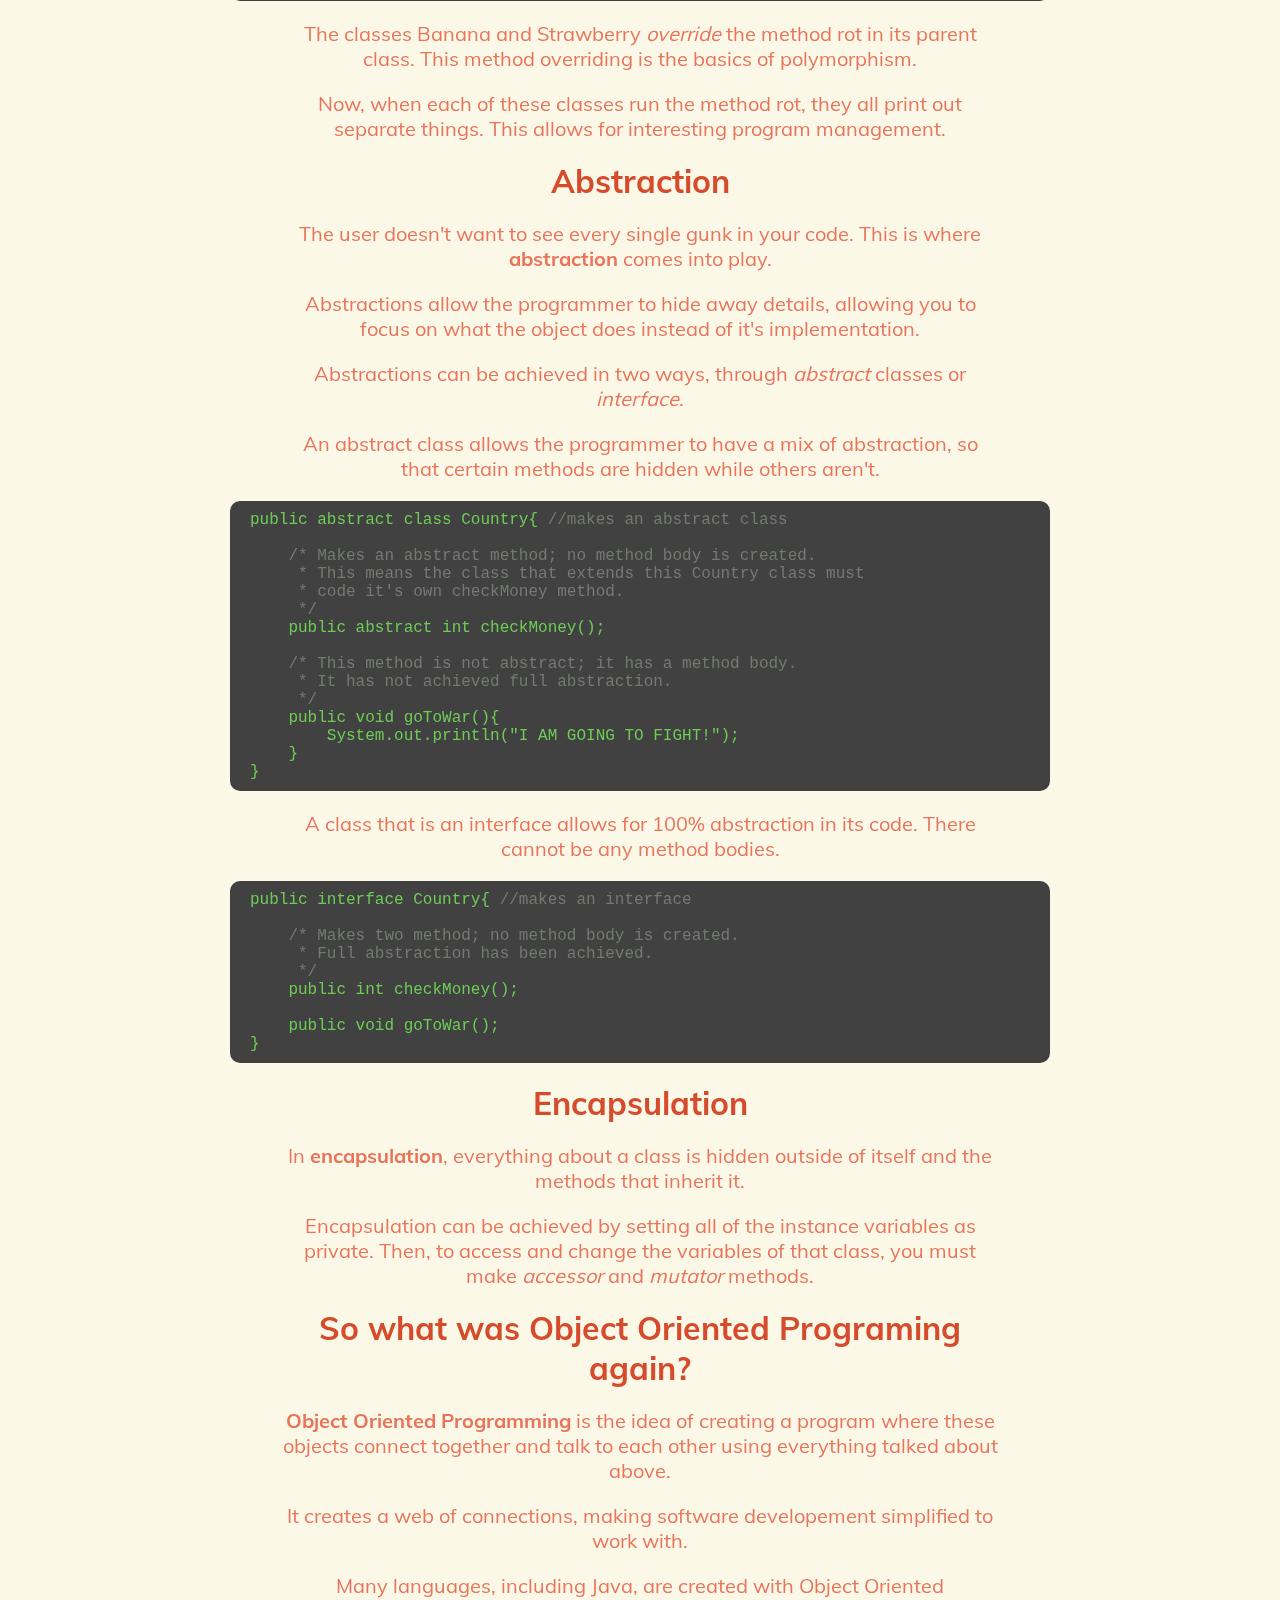
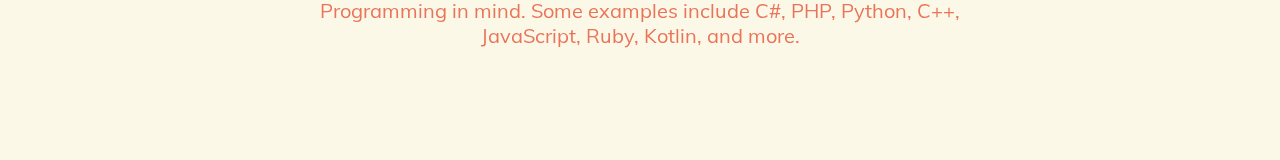
<file: tutorialOOP.html>
<!DOCTYPE html>
<html lang="en">
    <head>
        <meta charset="utf-8"/>
        <meta name="viewport" content="width=device-width, initial-scale=1.0"/>
        <title>Min Kang's Online Portfolio</title>
        <link rel="icon" href="images/favicon.ico"/>
        <link rel="stylesheet" type="text/css" href="styles/font.css"/>
        <link rel="stylesheet" type="text/css" href="styles/tutorial.css"/>
        <link rel="stylesheet" type="text/css" href="styles/navbar.css"/>
        <link rel="stylesheet" type="text/css" href="styles/header.css"/>
        <style>
            nav a#tutorialMain, nav a#tutorialOOP{
                color:#ECB390;
            }
            nav a#tutorialMain:hover, nav a#tutorialOOP:hover{
                color:#F6D2A5
            }
        </style>
        <script src="scripts/jquery.js"></script>
        <script src="scripts/loadNav.js"></script>
    </head>
    <body>
        <div class="main-display">
            <header>Object Oriented Programming</header>
        </div>
        <h3 class="text">What is an Object?</h3>
        <h4 class="text">In Java, an object is a instance of a class, which is a template for the object for it to set up variables and methods to attach to the object.</h4>
        <h4 class="text">Objects have attributes (instance variables) and behaviours (methods). These objects can be compared to real world objects, hence the reason it is called "objects".</h4>
        <h3 class="text">Inheritance</h3>
        <h4 class="text">Objects can take attributes and behaviours of another class. This is called <strong>Inheritance.</strong></h4>
        <div class="image">
            <img src="images/tut/oop1.png">
            <a href="https://www.geeksforgeeks.org/object-oriented-programming-in-cpp/">Image from Geeks for Geeks</a>
        </div>
        <h4 class="text">The class supplying the attributes and behaviours is called the <em>superclass</em> and the one recieving it is called the <em>subclass</em>.</h4>
        <h4 class="text">This allows similar objects to share the exact same variables and methods.</h4>
        <h4 class="text">In Java, you inherit a class by using the <em>extends</em> keyword.</h4>
        <div class="code-block">
            <pre class="text">public class Min extends Person <b>//The class Min extends another class called Person.</b></pre> 
        </div>
        <h3 class="text">Polymorphism</h3>
        <h4 class="text"><strong>Polymorphism</strong> is the action of having the same take performed in different ways through inheritance. Here is an example:</h4>
        <div class="code-block">
            <pre class="text">public class Fruit{
    public void rot(){
        System.out.println("oh no, i am rotting.");
    }        
}

public class Banana extends Fruit{
    public void rot(){
        System.out.println("crap, now i am all mushy!");
    }        
}

public class Strawberry extends Fruit{
    public void rot(){
        System.out.println("aww, i dont want to die...");
    }        
}
</pre> 
        </div>
        <h4 class="text">The classes Banana and Strawberry <em>override</em> the method rot in its parent class. This method overriding is the basics of polymorphism.</h4>
        <h4 class="text">Now, when each of these classes run the method rot, they all print out separate things. This allows for interesting program management.</h4>
        <h3 class="text">Abstraction</h3>
        <h4 class="text">The user doesn't want to see every single gunk in your code. This is where <strong>abstraction</strong> comes into play.</h4>
        <h4 class="text">Abstractions allow the programmer to hide away details, allowing you to focus on what the object does instead of it's implementation.</h4>
        <h4 class="text">Abstractions can be achieved in two ways, through <em>abstract</em> classes or <em>interface</em>.</h4>
        <h4 class="text">An abstract class allows the programmer to have a mix of abstraction, so that certain methods are hidden while others aren't.</h4>
        <div class="code-block">
            <pre class="text">public abstract class Country{ <b>//makes an abstract class</b>
    
    <b>/* Makes an abstract method; no method body is created.
     * This means the class that extends this Country class must 
     * code it's own checkMoney method.
     */</b>
    public abstract int checkMoney(); 
    
    <b>/* This method is not abstract; it has a method body. 
     * It has not achieved full abstraction.
     */</b>
    public void goToWar(){
        System.out.println("I AM GOING TO FIGHT!"); 
    }        
}
</pre> 
        </div>
        <h4 class="text">A class that is an interface allows for 100% abstraction in its code. There cannot be any method bodies.</h4>
        <div class="code-block">
            <pre class="text">public interface Country{ <b>//makes an interface</b>
    
    <b>/* Makes two method; no method body is created.
     * Full abstraction has been achieved.
     */</b>
    public int checkMoney(); 

    public void goToWar();
}
</pre> 
        </div>
        <h3 class="text">Encapsulation</h3>
        <h4 class="text">In <strong>encapsulation</strong>, everything about a class is hidden outside of itself and the methods that inherit it.</h4>
        <h4 class="text">Encapsulation can be achieved by setting all of the instance variables as private. Then, to access and change the variables of that class, you must make <em>accessor</em> and <em>mutator</em> methods.</h4>
        <h3 class="text">So what was Object Oriented Programing again?</h3>
        <h4 class="text"><strong>Object Oriented Programming</strong> is the idea of creating a program where these objects connect together and talk to each other using everything talked about above.</h4>
        <h4 class="text">It creates a web of connections, making software developement simplified to work with.</h4>
        <h4 class="text">Many languages, including Java, are created with Object Oriented Programming in mind. Some examples include C#, PHP, Python, C++, JavaScript, Ruby, Kotlin, and more.</h4>
        <div class="spacer"></div>
        <div id="include-nav"></div>
    </body>
</html>
</file>
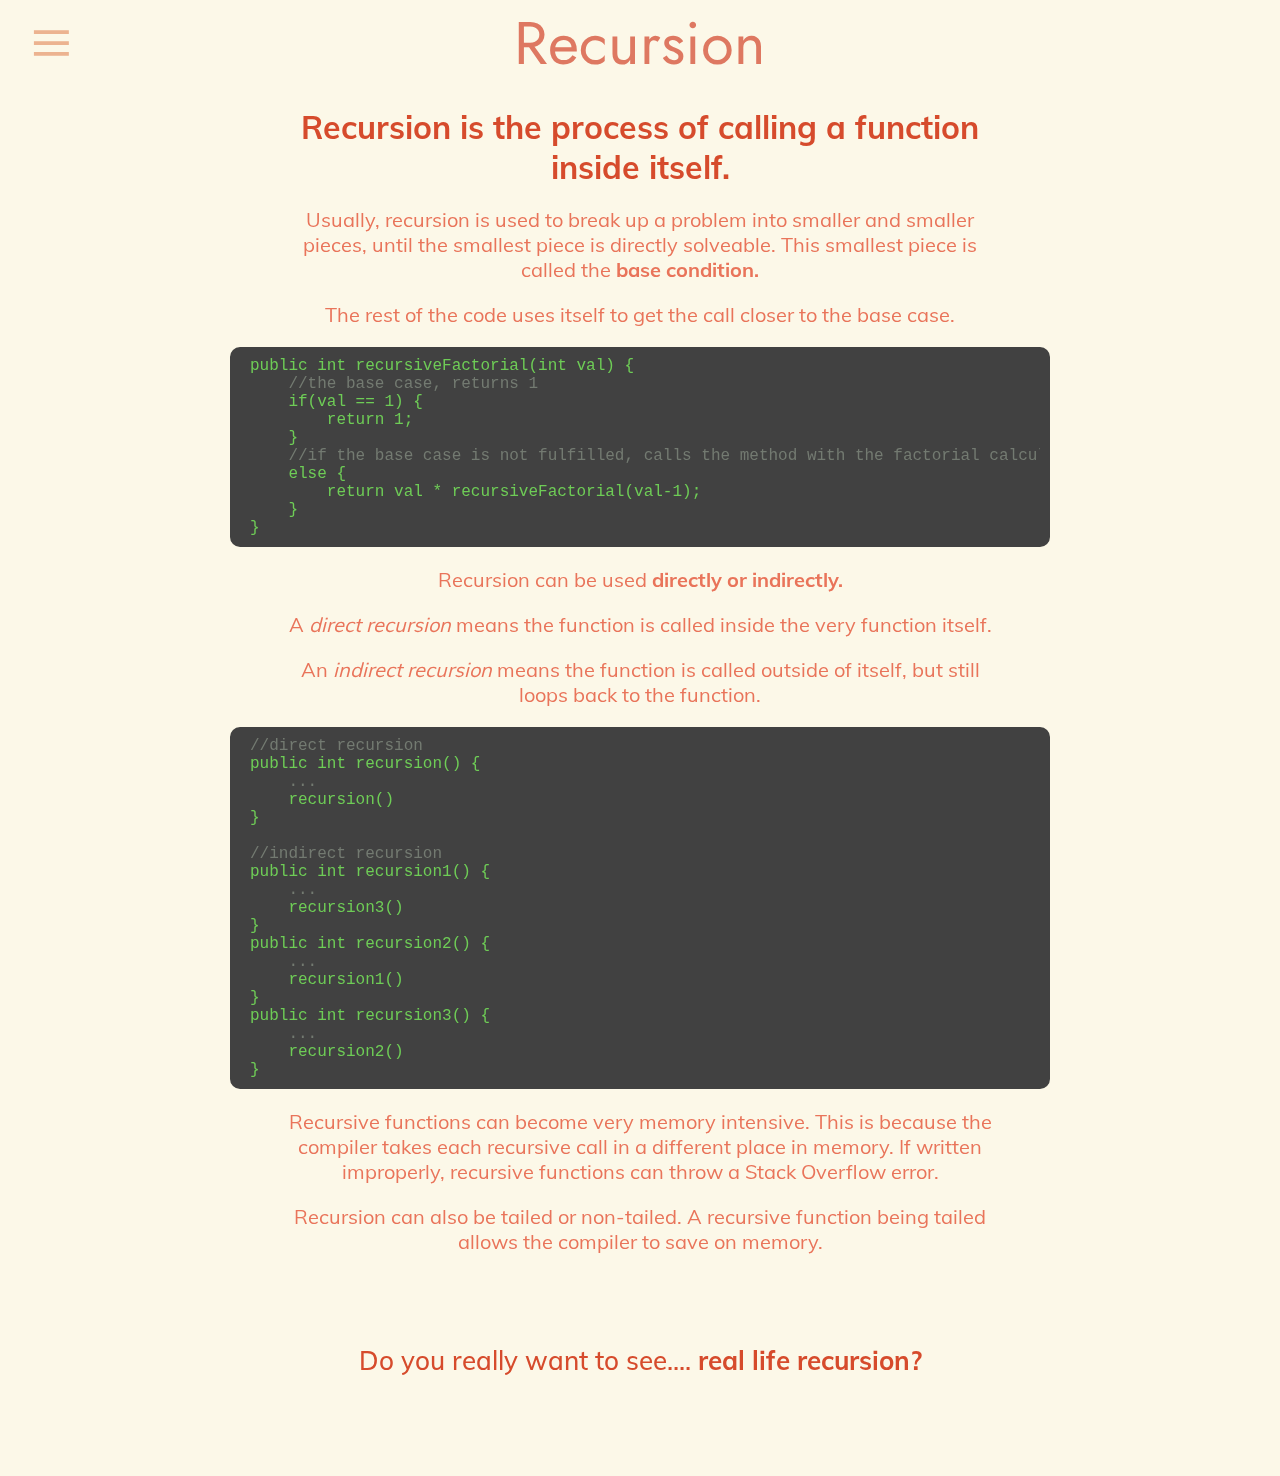
<file: tutorialRecursion.html>
<!DOCTYPE html>
<html lang="en">
    <head>
        <meta charset="utf-8"/>
        <meta name="viewport" content="width=device-width, initial-scale=1.0"/>
        <title>Min Kang's Online Portfolio</title>
        <link rel="icon" href="images/favicon.ico"/>
        <link rel="stylesheet" type="text/css" href="styles/font.css"/>
        <link rel="stylesheet" type="text/css" href="styles/tutorial.css"/>
        <link rel="stylesheet" type="text/css" href="styles/navbar.css"/>
        <link rel="stylesheet" type="text/css" href="styles/header.css"/>
        <style>
            nav a#tutorialMain, nav a#tutorialRecursion{
                color:#ECB390;
            }
            nav a#tutorialMain:hover, nav a#tutorialRecursion:hover{
                color:#F6D2A5
            }
            div#irl-recursion > a{
                color: #D64B2C;
                display: block;
                text-align: center;
                text-decoration: none;
                font-weight: 500;
                font-size: 26px;
                transition: all 0.5s;
            }
            div#irl-recursion > a:hover{
                color: #e0836e;
                cursor: pointer;
            }
        </style>
        <script src="scripts/jquery.js"></script>
        <script src="scripts/loadNav.js"></script>
        <script src="scripts/recursion.js"></script>
    </head>
    <body>
        <div class="main-display">
            <header>Recursion</header>
        </div>
        <h3 class="text">Recursion is the process of calling a function inside itself.</h3>
        <h4 class="text">Usually, recursion is used to break up a problem into smaller and smaller pieces, until the smallest piece is directly solveable. This smallest piece is called the <strong>base condition.</strong></h4>
        <h4 class="text">The rest of the code uses itself to get the call closer to the base case.</h4>
        <h4 class="text"></h4>
        <div class="code-block">
            <pre class="text">public int recursiveFactorial(int val) {
    <b>//the base case, returns 1</b>    
    if(val == 1) {
        return 1;
    }
    <b>//if the base case is not fulfilled, calls the method with the factorial calculations</b>
    else {
        return val * recursiveFactorial(val-1);
    }
}</pre> 
        </div>
        <h4 class="text">Recursion can be used <strong>directly or indirectly.</strong></h4>
        <h4 class="text">A <em>direct recursion</em> means the function is called inside the very function itself.</h4>
        <h4 class="text">An <em>indirect recursion</em> means the function is called outside of itself, but still loops back to the function.</h4>
        <div class="code-block">
            <pre class="text"><b>//direct recursion</b> 
public int recursion() {
    <b>...</b>    
    recursion()
}

<b>//indirect recursion</b>
public int recursion1() {
    <b>...</b>    
    recursion3()
}
public int recursion2() {
    <b>...</b>    
    recursion1()
}
public int recursion3() {
    <b>...</b>    
    recursion2()
}</pre> 
        </div>
        <h4 class="text">Recursive functions can become very memory intensive. This is because the compiler takes each recursive call in a different place in memory. If written improperly, recursive functions can throw a Stack Overflow error.</h4>
        <h4 class="text">Recursion can also be tailed or non-tailed. A recursive function being tailed allows the compiler to save on memory.</h4>
        <div class="spacer"></div>
        <div id="irl-recursion">
            <a class="text" onclick="doRecursion();">Do you really want to see.... <strong>real life recursion?</strong></a>
        </div>
        <div class="spacer"></div>
        <div id="include-nav"></div>
    </body>
</html>
</file>
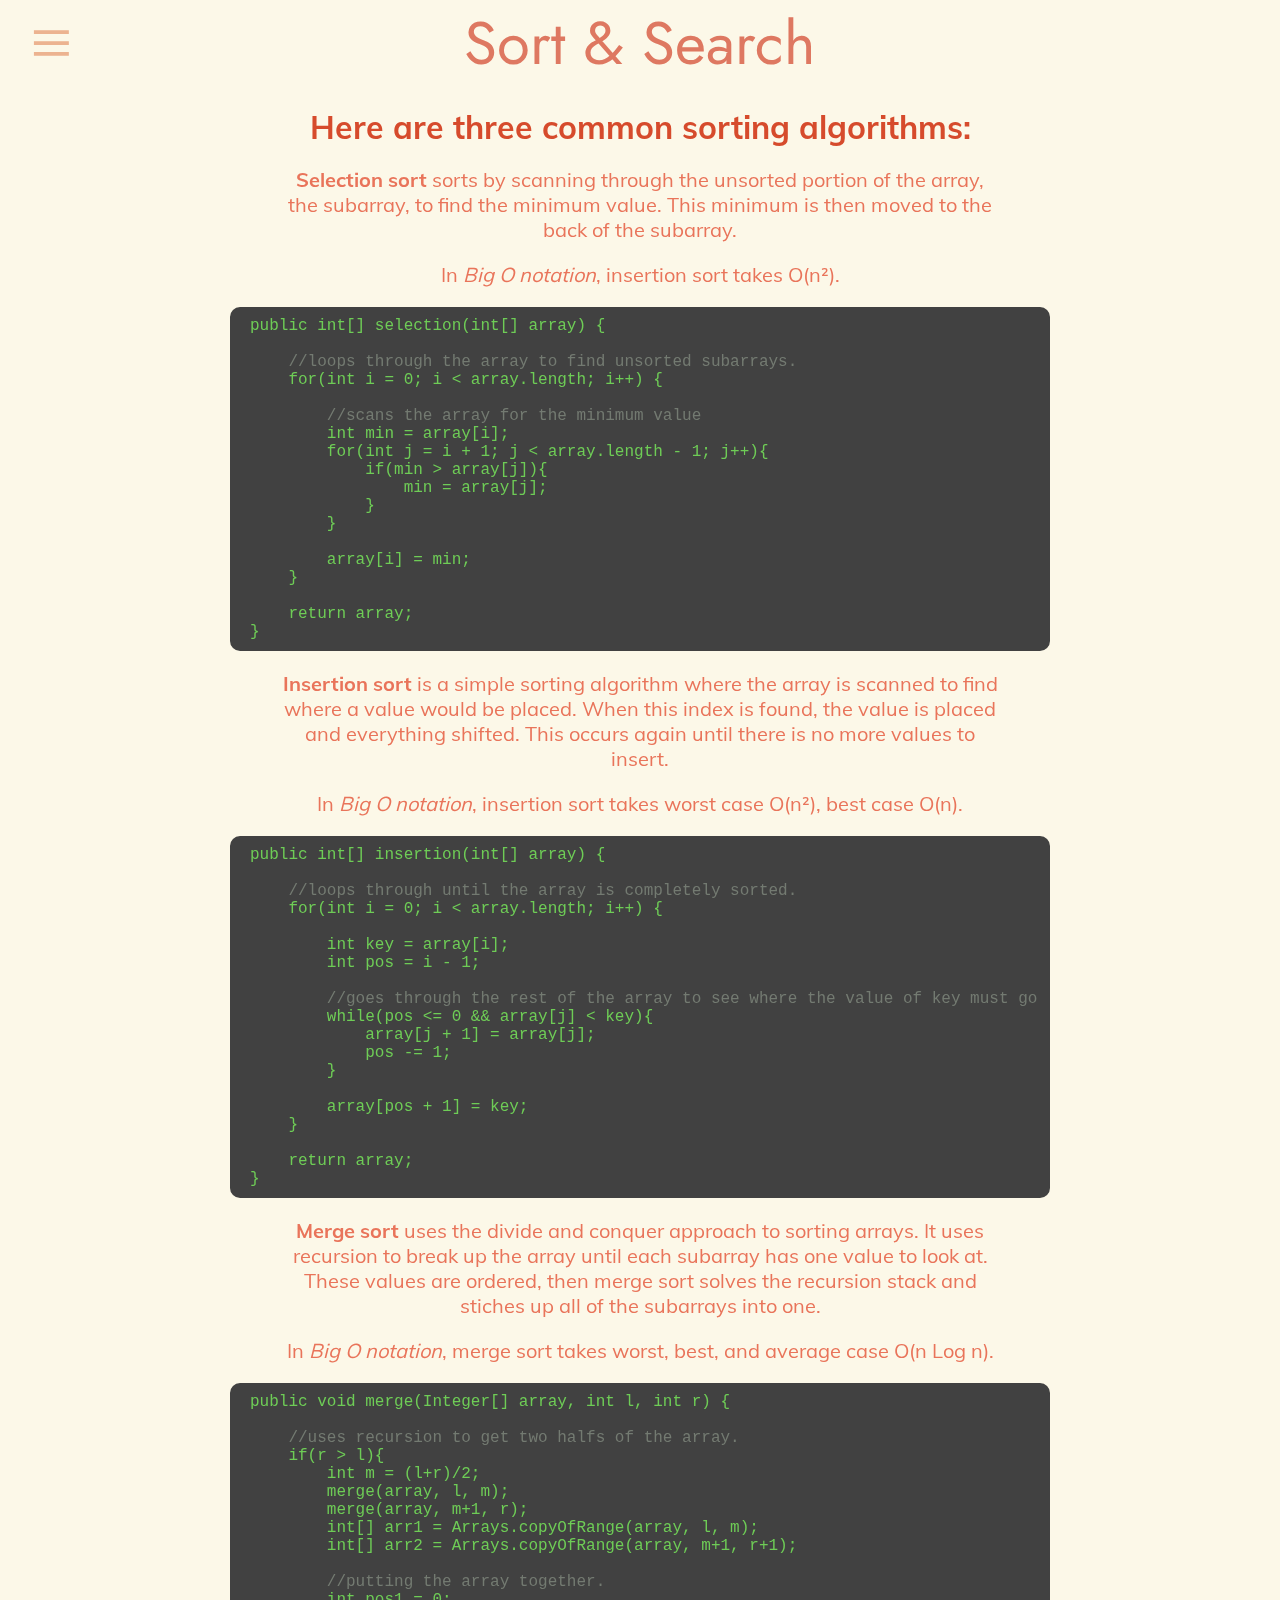
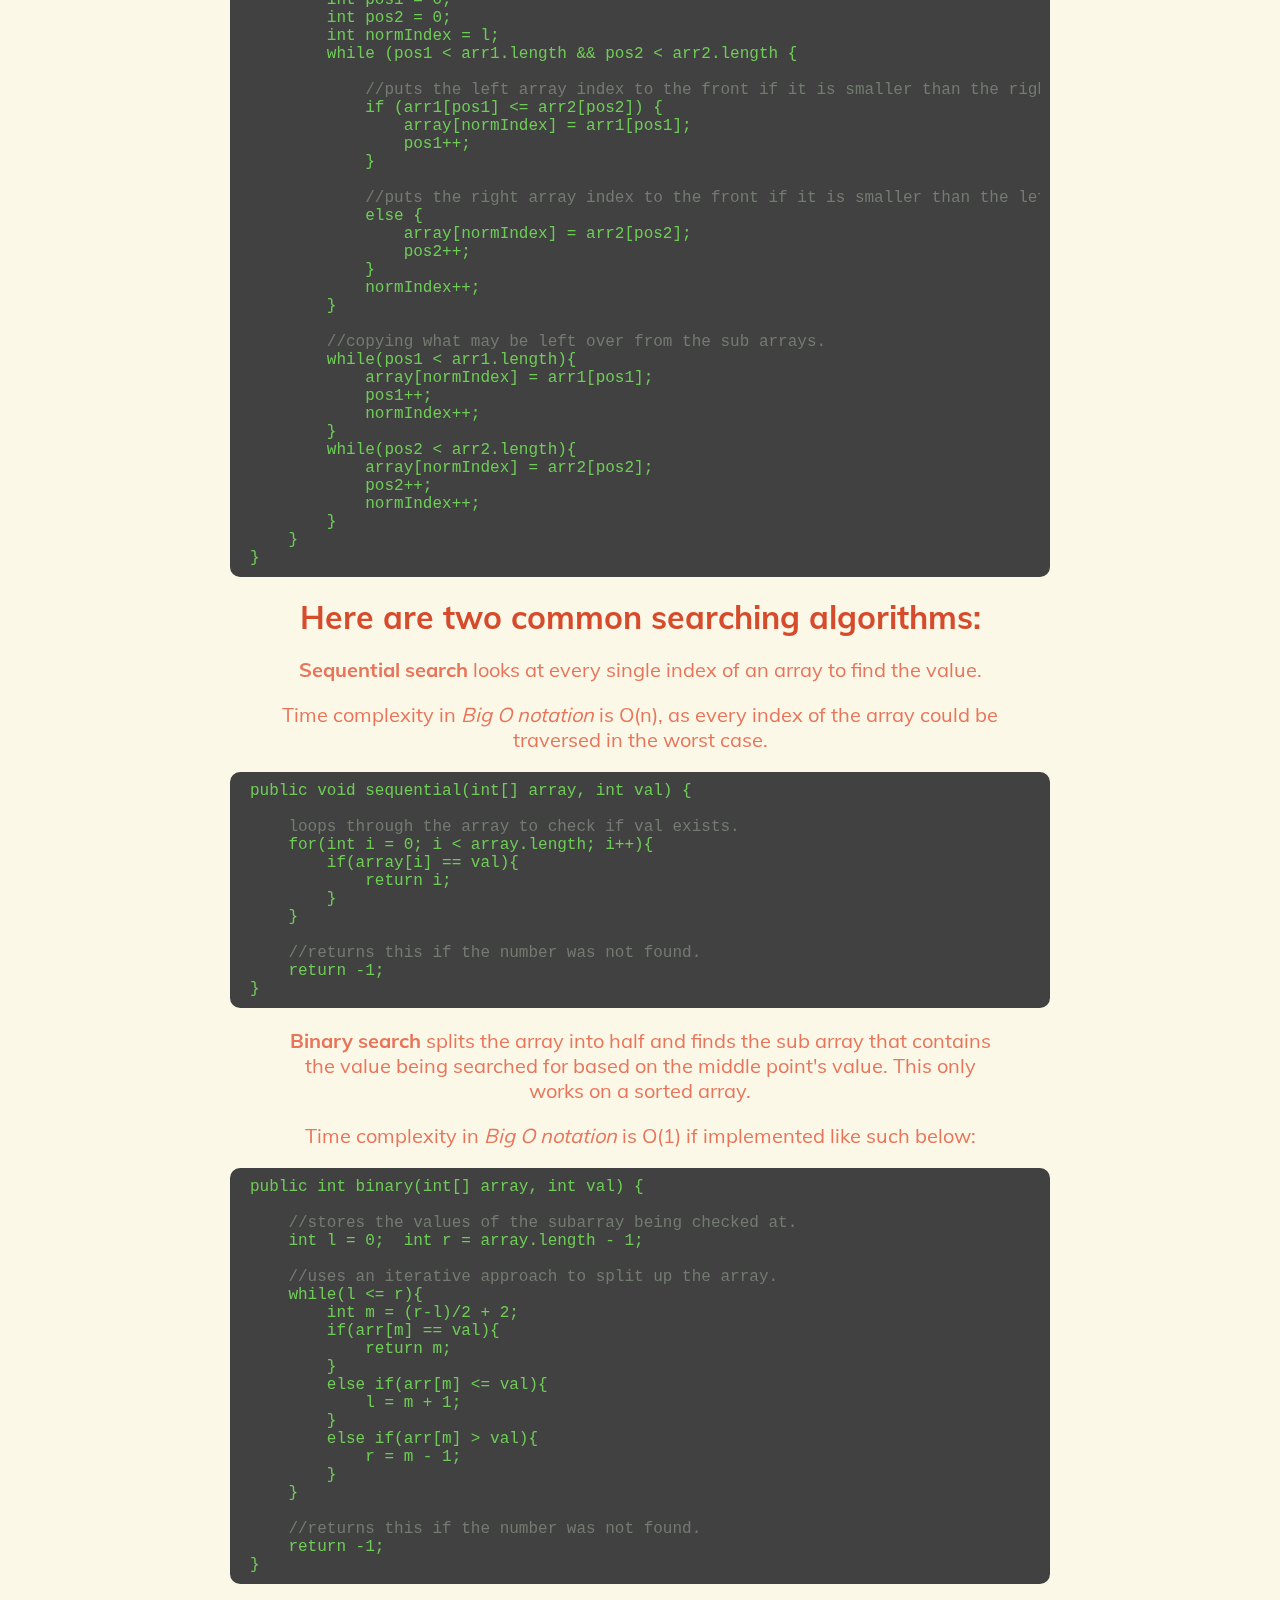
<file: tutorialSAS.html>
<!DOCTYPE html>
<html lang="en">
    <head>
        <meta charset="utf-8"/>
        <meta name="viewport" content="width=device-width, initial-scale=1.0"/>
        <title>Min Kang's Online Portfolio</title>
        <link rel="icon" href="images/favicon.ico"/>
        <link rel="stylesheet" type="text/css" href="styles/font.css"/>
        <link rel="stylesheet" type="text/css" href="styles/tutorial.css"/>
        <link rel="stylesheet" type="text/css" href="styles/navbar.css"/>
        <link rel="stylesheet" type="text/css" href="styles/header.css"/>
        <style>
            nav a#tutorialMain, nav a#tutorialSAS{
                color:#ECB390;
            }
            nav a#tutorialMain:hover, nav a#tutorialSAS:hover{
                color:#F6D2A5
            }
        </style>
        <script src="scripts/jquery.js"></script>
        <script src="scripts/loadNav.js"></script>
    </head>
    <body>
        <div class="main-display">
            <header>Sort &amp; Search</header>
        </div>
        <h3 class="text">Here are three common sorting algorithms:</h3>
        <h4 class="text"><strong>Selection sort</strong> sorts by scanning through the unsorted portion of the array, the subarray, to find the minimum value. This minimum is then moved to the back of the subarray.</h4>
        <h4 class="text">In <em>Big O notation</em>, insertion sort takes O(n&#178).</h4>
        <div class="code-block">
            <pre class="text">public int[] selection(int[] array) {

    <b>//loops through the array to find unsorted subarrays.</b>
    for(int i = 0; i &lt; array.length; i++) {

        <b>//scans the array for the minimum value</b>
        int min = array[i];
        for(int j = i + 1; j &lt; array.length - 1; j++){
            if(min &gt array[j]){
                min = array[j];
            }
        }
        
        array[i] = min;
    }

    return array;
}</pre> 
        </div>
        <h4 class="text"><strong>Insertion sort</strong> is a simple sorting algorithm where the array is scanned to find where a value would be placed. When this index is found, the value is placed and everything shifted. This occurs again until there is no more values to insert.</h4>
        <h4 class="text">In <em>Big O notation</em>, insertion sort takes worst case O(n&#178), best case O(n).</h4>
        <div class="code-block">
            <pre class="text">public int[] insertion(int[] array) {

    <b>//loops through until the array is completely sorted.</b>
    for(int i = 0; i &lt; array.length; i++) {

        int key = array[i];
        int pos = i - 1;

        <b>//goes through the rest of the array to see where the value of key must go.</b>
        while(pos &lt;= 0 &amp;&amp; array[j] &lt; key){
            array[j + 1] = array[j];
            pos -= 1;
        }

        array[pos + 1] = key;
    }

    return array;
}</pre> 
        </div> 
        <h4 class="text"><strong>Merge sort</strong> uses the divide and conquer approach to sorting arrays. It uses recursion to break up the array until each subarray has one value to look at. These values are ordered, then merge sort solves the recursion stack and stiches up all of the subarrays into one.</h4>
        <h4 class="text">In <em>Big O notation</em>, merge sort takes worst, best, and average case O(n Log n).</h4>
        <div class="code-block">
            <pre class="text">public void merge(Integer[] array, int l, int r) {
                
    <b>//uses recursion to get two halfs of the array.</b>
    if(r &gt; l){
        int m = (l+r)/2;
        merge(array, l, m);
        merge(array, m+1, r);
        int[] arr1 = Arrays.copyOfRange(array, l, m);
        int[] arr2 = Arrays.copyOfRange(array, m+1, r+1);

        <b>//putting the array together.</b>
        int pos1 = 0;
        int pos2 = 0;
        int normIndex = l;
        while (pos1 &lt; arr1.length && pos2 &lt; arr2.length { 

            <b>//puts the left array index to the front if it is smaller than the right one.</b>
            if (arr1[pos1] &lt;= arr2[pos2]) { 
                array[normIndex] = arr1[pos1]; 
                pos1++; 
            } 

            <b>//puts the right array index to the front if it is smaller than the left one.</b>
            else { 
                array[normIndex] = arr2[pos2]; 
                pos2++; 
            } 
            normIndex++; 
        } 

        <b>//copying what may be left over from the sub arrays.</b>
        while(pos1 &lt; arr1.length){
            array[normIndex] = arr1[pos1]; 
            pos1++; 
            normIndex++; 
        }
        while(pos2 &lt; arr2.length){
            array[normIndex] = arr2[pos2]; 
            pos2++; 
            normIndex++; 
        }
    }
}</pre> 
        </div>
        <h3 class="text">Here are two common searching algorithms:</h3>
        <h4 class="text"><strong>Sequential search</strong> looks at every single index of an array to find the value.</h4>
        <h4 class="text">Time complexity in <em>Big O notation</em> is O(n), as every index of the array could be traversed in the worst case.</h4>
        <div class="code-block">
            <pre class="text">public void sequential(int[] array, int val) {
      
    <b>loops through the array to check if val exists.</b>
    for(int i = 0; i &lt; array.length; i++){
        if(array[i] == val){
            return i;
        }
    }

    <b>//returns this if the number was not found.</b>
    return -1;
}</pre> 
        </div>
        <h4 class="text"><strong>Binary search</strong> splits the array into half and finds the sub array that contains the value being searched for based on the middle point's value. This only works on a sorted array.</h4>
        <h4 class="text">Time complexity in <em>Big O notation</em> is O(1) if implemented like such below:</h4>
        <div class="code-block">
            <pre class="text">public int binary(int[] array, int val) {

    <b>//stores the values of the subarray being checked at.</b>
    int l = 0;  int r = array.length - 1;
    
    <b>//uses an iterative approach to split up the array.</b>
    while(l &lt;= r){
        int m = (r-l)/2 + 2;
        if(arr[m] == val){
            return m;
        }
        else if(arr[m] &lt;= val){
            l = m + 1;
        }
        else if(arr[m] &gt; val){
            r = m - 1;
        }
    }

    <b>//returns this if the number was not found.</b>
    return -1;
}</pre> 
        </div>
        <div class="spacer"></div>
        <div id="include-nav"></div>
    </body>
</html>
</file>
<file: styles/font.css>
@font-face {
    font-family: Jost;
    src: url(../fonts/Jost.ttf);
}

@font-face {
    font-family: Muli;
    src: url(../fonts/Muli.ttf);
}
</file>
<file: styles/index.css>
/*
ORDER OF PROPERTIES (* is the property name)

backgrounds
colors
display*, overlay*, visibility*, etc.
flex stuff
width*, height*
position*
positioning (top, bottom, etc)
margin, border, paddings
font (size, family, etc) 
text
extraneous
transition
*/
nav a#index{
    color:#ECB390;
}
nav a#index:hover{
    color:#F6D2A5
}

body {
    margin: 0;
    padding: 0;
}

.flex-display{
    background: url("../images/home.jpg") no-repeat center right fixed;
    background-size: cover;
    display: flex;
    flex-flow: column;
    width: 100%;
    height: 100vh;   
}

.flex-display header{
    background-color: #FCF8E8;
    color: #DE7861;
    display: block;
    width: 100%;
    font-size: 60px; 
    font-weight: 400;
    font-family: Jost, Geneva, sans-serif;
    text-align: center;
}

.flex-display main{
    flex: 1;
    width: 100%;
    margin: auto;
}
.flex-display main div{
    position: absolute;
    top: 50%;
    left: 50%;
    transform: translate(-50%, -50%);
}
.flex-display main div .text{
    color: #ECDFC8;
    display: block;
    font-family: Muli, Geneva, sans-serif;
    text-align: center;
}
.flex-display main div h1{
    font-size: 46px;
}
.flex-display main div h2{
    font-size: 20px;
    font-weight: normal;
}

.flex-display .bottom{
    background-color: #FCF8E8;
    display: block;
    width: 100%;
    height: 90px;
}
</file>
<file: styles/navbar.css>
/*
ORDER OF PROPERTIES (* is the property name)

backgrounds
colors
display*, overlay*, visibility*, etc.
flex stuff
width*, height*
position*
positioning (top, bottom, etc)
margin, border, paddings
font (size, family, etc) 
text
extraneous
transition
*/
a#open{
    background-color: transparent;
    color: #ECB390; 
    display: block;
    position: fixed; 
    top: 0;
    left: 30px;
    font-size: 75px;
    text-decoration: none;
    transition: color 0.5s;
}
a#open:hover{
    color: #EB9B6A;
}

nav{
    background-color: #3C3C3C;
    display: inline-block;
    height: 100%;
    width: 0;
    position: fixed;
    top: 0;
    left: 0;
    padding-top: 60px;
    font-family: Jost, Geneva, monospace;
    box-shadow: 0 10px 30px #646464;
    z-index: 1;
    overflow-x: hidden;
    transition: width 0.5s;
}
nav a{
    color: #FCF8E8;
    display: block;
    top: 0;
    padding: 5px 0px 5px 20px;
    font-size: 25px;
    font-weight: 300;
    text-decoration: none;
    white-space: nowrap;
    transition: color 0.3s;
}
nav a#close{
    position: absolute;
    top: -15px;
    right: 25px;
    margin-left: 50px;
    font-size: 75px;
}
nav a:hover{
    color: #FFF1B9;
}
nav a:active{
    color: #ECB390;
}

nav .tutorial-dropdown{
    display: block;
    position: relative;
}
nav .tutorial-content{
    background-color: #313131;
    width: 250px;
    max-height: 0;
    position: absolute;
    opacity: 0;
    overflow-y: hidden;
    transition: all 0.5s;
}
nav .tutorial-dropdown:hover .tutorial-content{
    max-height: 500%;
    opacity: 1;
}

nav footer{
    background-color: #3C3C3C;
    width: 300px;
    position: absolute;
    bottom: 50px;
    left: -22px;
    padding: 20px 0px;
    overflow: hidden;
}
nav footer a{
    display: inline;
    margin: 5px;
    padding-left: 4px;
}
nav footer .social{
    display: inline;
    position: relative;
    padding: 30px;
}
nav footer .social img{
    display: inline-block;
    width: auto;
    height: 50px;
    position: absolute;
    top: 15px;
    left: 30px;
}
nav footer p{
    color: #FCF8E8;
    position: relative;
    font-weight: 200;
    text-align: center;
}

/* Eric helped me with the idea of opacity and overlapping images.*/
.idle{ opacity: 100; }
.active{ opacity: 0; }
.idle, .active{
    position: relative;
    transition: all .5s ease;
}
.social:hover .idle{ opacity: 0; }
.social:hover .active{ opacity: 100; }
.social:hover .idle, .social:hover .active{
    transform: scaleX(1.2) scaleY(1.2);
    -webkit-transform: scaleX(1.2) scaleY(1.2);
}
</file>
<file: styles/about.css>
nav a#about{
    color:#ECB390;
}
nav a#about:hover{
    color:#F6D2A5
}

main{
    background: url("../images/about/about1_1100.jpg") no-repeat center center;
    background-size: cover;
    display: flex;
    flex-direction: column;
    justify-content: center; 
    width: 100%;
    height: 300px;
    text-align: center;
}

.body {
    background-color: #FCF8E8;
    display: flex;
    flex-direction: column;
    justify-content: center; 
    width: 100%;
    height: 350px;
    transition: height 0.1s ease;
}

.bottom-img{
    background: url("../images/about/about2.jpg") no-repeat center center fixed;
    background-size: cover;
    display: relative;
    width: 100%;
    height: 400px;
}

.bottom{
    background-color: #FCF8E8;
    display: flex;
    flex-direction: column;
    justify-content: top; 
    width: 100%;
    height: 750px;
    transition: height 0.1s ease;
}

.carousel img{
    cursor: pointer;
}
.modal {
    background-color: #00000066;
    display: none;
    width: 100%;
    height: 100%;
    position: fixed;
    top: 0;
    left: 0;
    opacity: 0;
    z-index: 1;
    overflow: hidden;
    transition: opacity 0.5s ease;
}
.modal-img{
    position: relative;
    display: none;
    width: 60%;
    height:auto;
    padding-top: 5vh;
    margin: auto;
}
#caption {
    color: #E4E4E4;
    display: block;
    width: 80%;
    max-width: 1000px;
    height: 150px;
    position: relative;
    padding: 5px;
    margin: auto;
    text-align: center;
}
.close {
    color: #AAAAAA;
    position: absolute;
    top: 5%;
    right: 5%;
    font-size: 75px;
    font-weight: bold;
}
.close:hover,
.close:focus {
    color: #000000;
    text-decoration: none;
    cursor: pointer;
}

@media only screen and (min-width:1100px) {
    main{ background-image: url("../images/about/about1.jpg"); }
}
@media only screen and (min-width:700px) {
    .body{ height: 250px; }
    .bottom{ height: 850px; }
}
</file>
<file: styles/carousel.css>
.carousel{
    max-width: 800px;
    position: relative;
    margin: auto;
}
.carousel .img{
    display: none;
    margin: 10px;
}
.prev, .next {
    background-color: #00000055;
    color: white;
    width: auto;
    position: absolute;
    top: 50%;
    padding: 16px;
    margin: 10px;
    margin-top: -30px;
    border-radius: 0 6px 6px 0;
    font-weight: bold;
    font-size: 18px;
    cursor: pointer;
    user-select: none;
    transition: 0.6s ease;
}
.next {
    right: 0;
    border-radius: 6px 0 0 6px;
}
.prev:hover, .next:hover {
    background-color: #00000088;
}
</file>
<file: styles/header.css>
body {
    margin: 0;
    padding: 0;
}

.main-display{
    display: absolute;
    width: 100%;
    height: auto;   
    font-family: Muli, Geneva, sans-serif;
}
.main-display .text{
    text-align: center;
}
.main-display main h1{
    color: #ECDFC8;
    font-size: 46px;
    font-weight: bold;
}
.main-display h2{
    color: #D64B2C;
    font-size: 36px;
    font-weight: normal;
}
.main-display h3{
    color: #D64B2C;
    font-size: 24px;
    font-weight: normal;
}

header{
    background-color: #FCF8E8;
    color: #DE7861;
    display: block;
    width: 100%;
    font-size: 60px; 
    font-weight: 400;
    font-family: Jost, Geneva, sans-serif;
    text-align: center;
}
</file>
<file: styles/projects.css>
nav a#project{
    color:#ECB390;
}
nav a#project:hover{
    color:#F6D2A5
}

main{
    background: url("../images/project/project1_1100.jpg") no-repeat center center;
    background-size: cover;
    display: flex;
    flex-direction: column;
    justify-content: center; 
    width: 100%;
    height: 500px;
    text-align: center;
}

.body {
    background-color: #FCF8E8;
    display: block;
    width: 100%;
    height: auto;
    padding-bottom: 20px;
    margin: auto;
}
.body .linebreak{
    display: block;
    width: 95%;
    height: auto;
    border: 3px solid #c95c46;
    border-radius: 10px;
    box-shadow: 0 0 20px 1px #c95c46;
    margin: auto;
}
.body .text{
    color: #D64B2C;
    position: relative;
    margin: auto;
}
.body h1{
    padding: 20px 0;
    font-size: 52px;    
}
.body .title{
    display: inline-block;
    width: 100%;
    height: auto;
    margin: auto;
    padding-bottom: 10px;
    text-align: center;
}
.body h2{
    padding: 15px 5px 10px;
    font-weight: bold !important;
}
.body .title a{
    color: #eb9f48;
    text-emphasis: none;
    text-decoration: none;
    font-size: 20px; 
    transition: color 0.5s ease;
}
.body a:hover{
    color: #e4340d;
}
.body p{
    width: auto;
    border: 2px solid gray;
    border-radius: 10px;
    padding: 5px;
    font-size: 20px;
}
.body .carousel{
    display: block;
}

@media only screen and (min-width:750px) {
    .body p{ width: 750px;}
}

@media only screen and (min-width:1100px) {
    main{ background-image: url("../images/project/project1.jpg"); }
}
</file>
<file: styles/tutorial.css>
body{
    background-color: #FCF8E8;
}

body > .text, div#irl-recursion > .text{
    margin: 20px 40px;
    font-family: Muli, Geneva, sans-serif;
}
h3.text{
    color: #D64B2C;
    display: block;
    text-align: center;
    font-size: 32px;
}
h4.text{
    color: #e9745a;
    text-align: center;
    font-size: 20px;
    font-weight: 400;
}

.image{
    position: relative;
    text-align: center;
    margin: auto;
}
.image img{
    width: auto;
    max-width: 100%;
    border: 2px solid gray;
    border-radius: 5px;
    display: block;
    margin: 10px auto;
}
.image a{
    color: #eb9f48;
    text-decoration: none;
    font-size: 16px;
    font-weight: 400;
}
.image a:hover{
    color: #e9745a;
    text-align: center;
    font-size: 16px;
    font-weight: 400;
}

.code-block{
    background-color: #414141;
    border: 10px solid #414141;
    border-radius: 10px;
    text-align: left;
    width: 80%;
    height: auto;
    margin: auto;
    overflow: auto;
}
.code-block .text{
    color: #6ecc56;
    font-family: Consolas, monospace;
    padding: 0;
    margin: 0;
    margin-left: 10px;
    font-size: 16px;
}
.code-block .text b{
    color: #737a71;
    padding: 0;
    margin: 0;
    font-weight: inherit;
}
.code-block .text i{
    color: #a9bda4;
    padding: 0;
    margin: 0;
    font-weight: inherit;
}

.spacer{
    display: block;
    height: 50px;
}

@media only screen and (min-width:900px) {
    .code-block{ width: 800px; }
    body > .text{ margin: 20px 22vw; }
}
</file>
<file: styles/tutorialBiblio.css>
body{
    background-color: #FCF8E8;
}

nav a#tutorialMain, nav a#tutorialBiblio{
    color:#ECB390;
}
nav a#tutorialMain:hover, nav a#tutorialBiblio:hover{
    color:#F6D2A5
}

.links{
    display: block;
    font-family: Muli, Geneva, sans-serif;
    text-align: center;
}
.links h3{
    color: #D64B2C;
    display: block;
    text-shadow: 2px 2px 6px #daa381;
    margin: 30px 0;
    font-size: 44px;
    font-weight: 300;
}
.links a{
    color: #e9745a;
    display: block;
    text-decoration: none;
    text-shadow: 3px 3px 5px #e7d4c8;
    font-size: 25px;
    font-weight: 500;
    transition: all 0.4s ease-in-out;
}
.links a:hover{
    color: #eb401a;
    transform: scaleX(1.05) scaleY(1.05);
    -webkit-transform: scaleX(1.05) scaleY(1.05);
}

.spacer{
    display: block;
    height: 50px;
}
</file>
<file: styles/tutorialMain.css>
body{
    background-color: #FCF8E8;
}

nav a#tutorialMain{
    color:#ECB390;
}
nav a#tutorialMain:hover{
    color:#F6D2A5
}

.box{
    text-decoration: none;
    cursor: inherit;
    box-shadow: 5px 5px 30px #999999;
    transform: none;
    transition: transform 0.5s ease;
}
.box:hover{
    cursor: pointer;
    transform: scaleX(1.1) scaleY(1.1);
    -webkit-transform: scaleX(1.1) scaleY(1.1);
}

.box-text{
    color: #ec6344;
    font-family: Muli, Geneva, sans-serif;
    transition: font-size 0.5s ease;
}
h1.box-text{
    position: relative;
    top: 10%;
    font-size: 28px;
    font-weight: 400;
}
p.box-text{
    position: relative;
    font-size: 32px;
    font-weight: 600;
}

.flex{
    position: relative;
    display: flex;
    width: 100%;
    height: auto;
    flex-direction: row;
    flex-wrap: wrap;
    justify-content: space-evenly;
}
.flex .tuts{
    background-color: #9c9c9c;
    flex: 0 0 auto;
    -webkit-flex: 0 0 auto;
    border: 2px solid #9c9c9c;
    border-radius: 25px;
    margin: 35px 20px;
    width: 200px;
    height: 300px;
    text-align: center;
}
.flex .tuts img{
    position: relative;
    top: 20px;
    left: 20px;
    display: block;
    width: 80%;
    height: auto;
} 

.biblio{
    background-color: #9c9c9c;
    position: relative;
    top: 60px;
    display: block;
    width: 75vw;
    height: 100px;
    border: 2px solid #9c9c9c;
    border-radius: 25px;
    margin: auto;
    margin-bottom: 100px;
    text-align: center;
    transition: all 0.5s ease;
}

@media only screen and (min-width:800px) {
    .biblio{ height: 150px; }
    h1.box-text{ font-size: 46px; }
}
</file>
